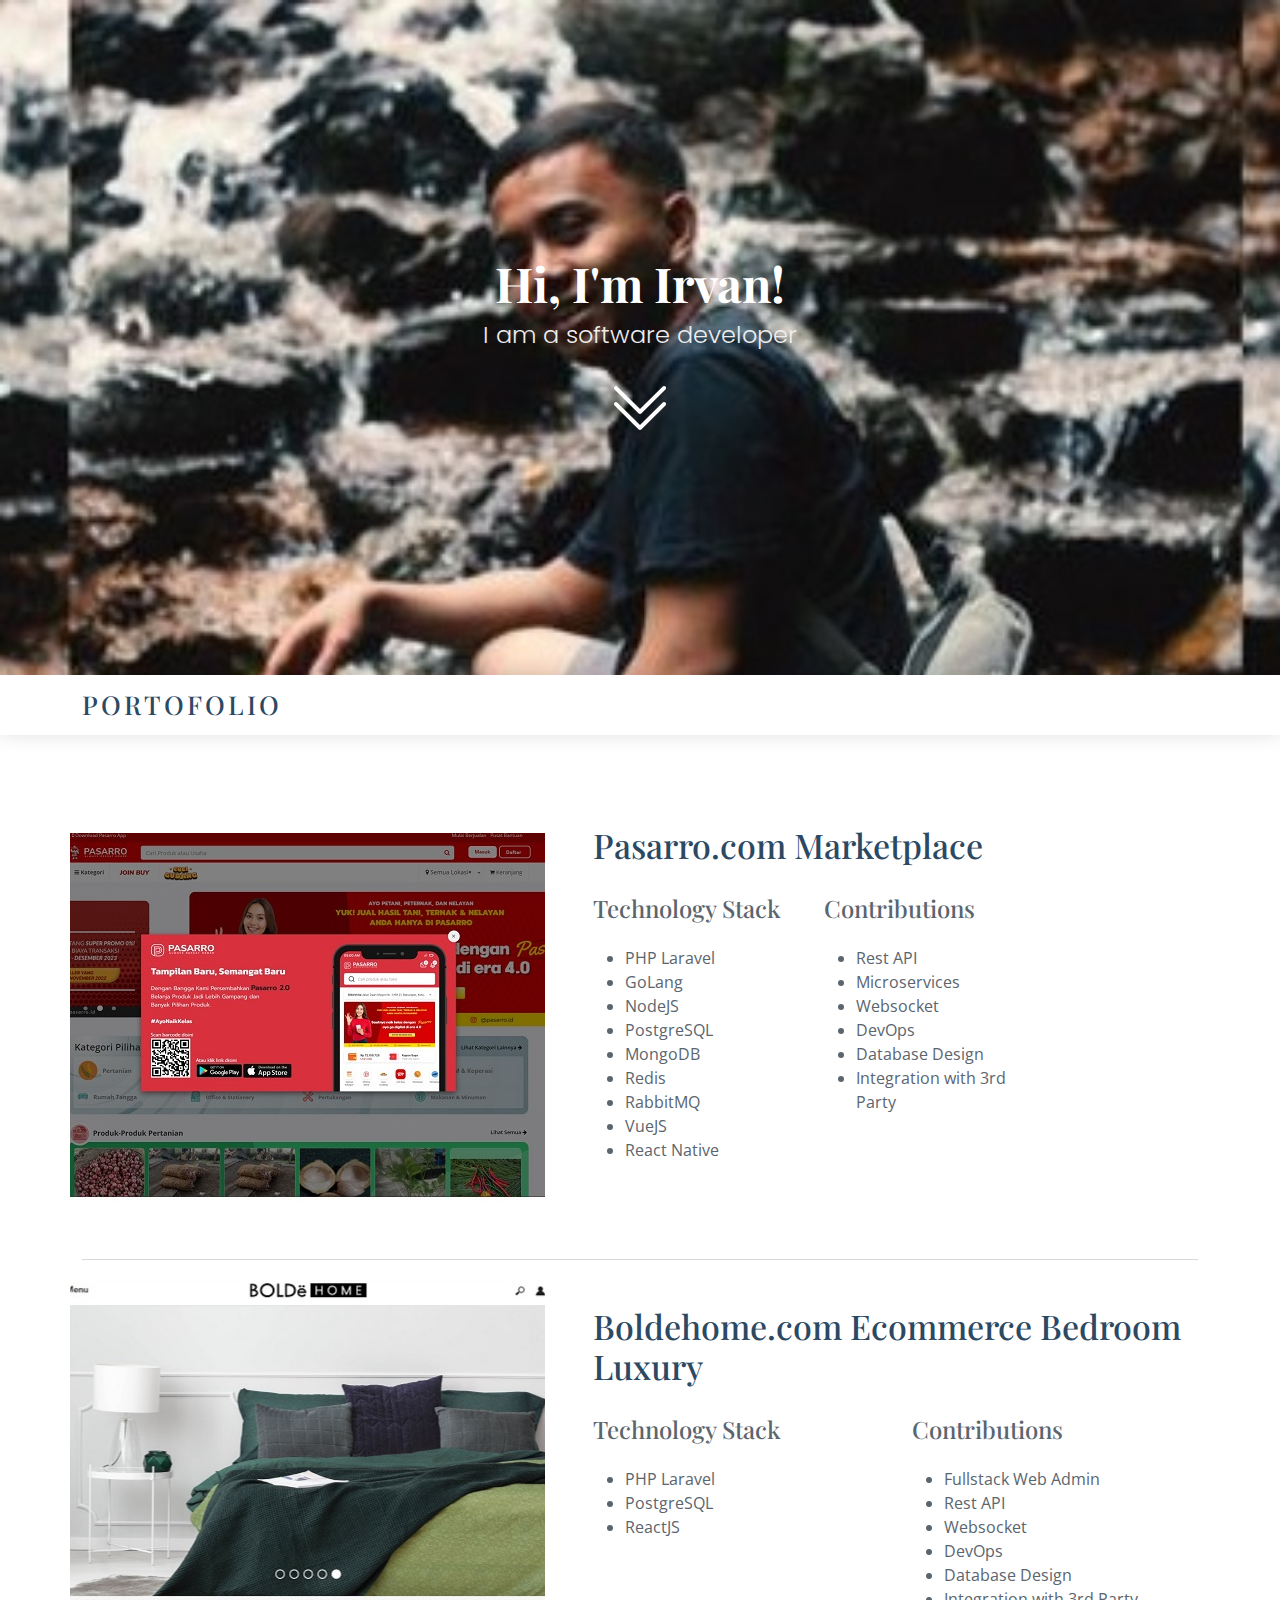
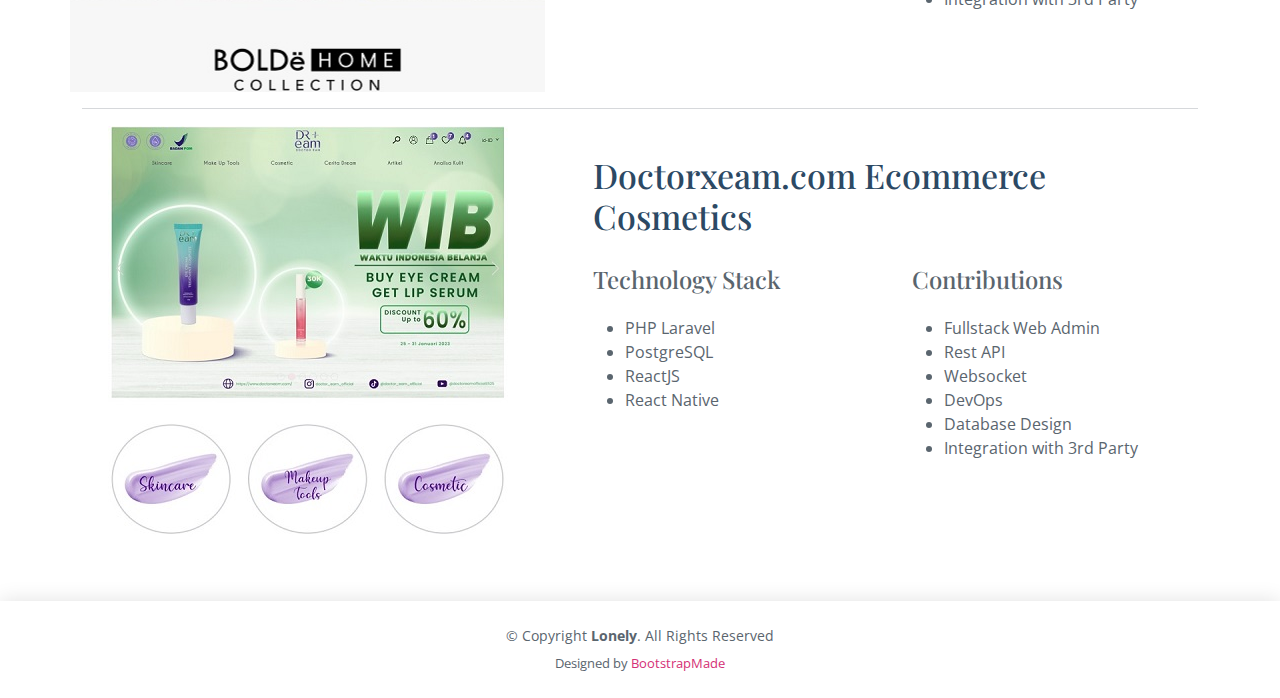
<file: index.html>
<!DOCTYPE html>
<html lang="en">

<head>
  <meta charset="utf-8">
  <meta content="width=device-width, initial-scale=1.0" name="viewport">

  <title>Irvan Irawan - Software Developer</title>
  <meta content="Irvan Irawan" name="description">
  <meta content="IrvanIrawan" name="keywords">

  <!-- Favicons -->
  <link href="assets/img/favicon.png" rel="icon">
  <link href="assets/img/apple-touch-icon.png" rel="apple-touch-icon">

  <!-- Google Fonts -->
  <link href="https://fonts.googleapis.com/css?family=Open+Sans:300,300i,400,400i,600,600i,700,700i|Poppins:300,300i,400,400i,500,500i,600,600i,700,700i|Playfair+Display:400,400i,500,500i,600,600i,700,700i&subset=cyrillic" rel="stylesheet">

  <!-- Vendor CSS Files -->
  <link href="assets/vendor/bootstrap/css/bootstrap.min.css" rel="stylesheet">
  <link href="assets/vendor/bootstrap-icons/bootstrap-icons.css" rel="stylesheet">
  <link href="assets/vendor/boxicons/css/boxicons.min.css" rel="stylesheet">
  <link href="assets/vendor/glightbox/css/glightbox.min.css" rel="stylesheet">
  <link href="assets/vendor/swiper/swiper-bundle.min.css" rel="stylesheet">

  <!-- Template Main CSS File -->
  <link href="assets/css/style.css" rel="stylesheet">

  <!-- =======================================================
  * Template Name: Lonely - v4.10.0
  * Template URL: https://bootstrapmade.com/free-html-bootstrap-template-lonely/
  * Author: BootstrapMade.com
  * License: https://bootstrapmade.com/license/
  ======================================================== -->
</head>

<body>

  <!-- ======= Hero Section ======= -->
  <section id="hero" class="d-flex flex-column align-items-center justify-content-center">
    <h1>Hi, I'm Irvan!</h1>
    <h2>I am a software developer</h2>
    <a href="#about" class="btn-get-started scrollto"><i class="bi bi-chevron-double-down"></i></a>
  </section><!-- End Hero -->

  <!-- ======= Header ======= -->
  <header id="header" class="d-flex align-items-center">
    <div class="container d-flex align-items-center justify-content-between">

      <div class="logo">
        <h1><a href="index.html">Portofolio</a></h1>
        <!-- Uncomment below if you prefer to use an image logo -->
        <!-- <a href="index.html"><img src="assets/img/logo.png" alt="" class="img-fluid"></a>-->
      </div>

      <nav id="navbar" class="navbar">
        <ul>
          <!-- <li><a class="nav-link scrollto active" href="#hero">Home</a></li>
          <li><a class="nav-link scrollto" href="#about">About</a></li>
          <li><a class="nav-link scrollto" href="#resume">Resume</a></li>
          <li><a class="nav-link scrollto" href="#services">Services</a></li>
          <li><a class="nav-link scrollto" href="#portfolio">Portfolio</a></li>
          <li class="dropdown"><a href="#"><span>Drop Down</span> <i class="bi bi-chevron-down"></i></a>
            <ul>
              <li><a href="#">Drop Down 1</a></li>
              <li class="dropdown"><a href="#"><span>Deep Drop Down</span> <i class="bi bi-chevron-right"></i></a>
                <ul>
                  <li><a href="#">Deep Drop Down 1</a></li>
                  <li><a href="#">Deep Drop Down 2</a></li>
                  <li><a href="#">Deep Drop Down 3</a></li>
                  <li><a href="#">Deep Drop Down 4</a></li>
                  <li><a href="#">Deep Drop Down 5</a></li>
                </ul>
              </li>
              <li><a href="#">Drop Down 2</a></li>
              <li><a href="#">Drop Down 3</a></li>
              <li><a href="#">Drop Down 4</a></li>
            </ul>
          </li>
          <li><a class="nav-link scrollto" href="#contact">Contact</a></li> -->
        </ul>
        <i class="bi bi-list mobile-nav-toggle"></i>
      </nav><!-- .navbar -->

    </div>
  </header><!-- End Header -->

  <main id="main">

    <!-- ======= About Section ======= -->
    <section id="about" class="about">
      <div class="container">

        <div class="row no-gutters">
          <div class="image image1 col-xl-5 d-flex align-items-stretch justify-content-center justify-content-lg-start"></div>
          <div class="col-xl-7 ps-0 ps-lg-5 pe-lg-1 d-flex align-items-stretch">
            <div class="content d-flex flex-column justify-content-center">
              <h3>Pasarro.com Marketplace</h3>
              <p>
                
              </p>
              <div class="row">
                <div class="col-md-6 d-md-flex align-items-md-stretch">
                  <div class="count-box">
                    <h4>Technology Stack</h4>
                    <p>
                      <ul>
                        <li>PHP Laravel</li>
                        <li>GoLang</li>
                        <li>NodeJS</li>
                        <li>PostgreSQL</li>
                        <li>MongoDB</li>
                        <li>Redis</li>
                        <li>RabbitMQ</li>
                        <li>VueJS</li>
                        <li>React Native</li>
                      </ul>
                      </p>
                  </div>
                </div>

                <div class="col-md-6 d-md-flex align-items-md-stretch">
                  <div class="count-box">
                    <h4>Contributions</h4>
                    <p>
                      <ul>
                        <li>Rest API</li>
                        <li>Microservices</li>
                        <li>Websocket</li>
                        <li>DevOps</li>
                        <li>Database Design</li>
                        <li>Integration with 3rd Party</li>
                      </ul>
                      </p>
                </div>
              </div>
            </div><!-- End .content-->
          </div>
        </div>

      </div>
      <hr>
            <div class="row no-gutters">
              <div class="image image2 col-xl-5 d-flex align-items-stretch justify-content-center justify-content-lg-start"></div>
              <div class="col-xl-7 ps-0 ps-lg-5 pe-lg-1 d-flex align-items-stretch">
                <div class="content d-flex flex-column justify-content-center">
                  <h3>Boldehome.com Ecommerce Bedroom Luxury</h3>
                  <p>
                    
                  </p>
                  <div class="row">
                    <div class="col-md-6 d-md-flex align-items-md-stretch">
                      <div class="count-box">
                        <h4>Technology Stack</h4>
                        <p>
                          <ul>
                            <li>PHP Laravel</li>
                            <li>PostgreSQL</li>
                            <li>ReactJS</li>
                          </ul>
                          </p>
                      </div>
                    </div>
      
                    <div class="col-md-6 d-md-flex align-items-md-stretch">
                      <div class="count-box">
                        <h4>Contributions</h4>
                        <p>
                          <ul>
                            <li>Fullstack Web Admin</li>
                            <li>Rest API</li>
                            <li>Websocket</li>
                            <li>DevOps</li>
                            <li>Database Design</li>
                            <li>Integration with 3rd Party</li>
                          </ul>
                          </p>
                    </div>
                  </div>
                </div><!-- End .content-->
              </div>
            </div>
      
          </div>
<hr>
          <div class="row no-gutters">
            <div class="image image3 col-xl-5 d-flex align-items-stretch justify-content-center justify-content-lg-start"></div>
            <div class="col-xl-7 ps-0 ps-lg-5 pe-lg-1 d-flex align-items-stretch">
              <div class="content d-flex flex-column justify-content-center">
                <h3>Doctorxeam.com Ecommerce Cosmetics</h3>
                <p>
                  
                </p>
                <div class="row">
                  <div class="col-md-6 d-md-flex align-items-md-stretch">
                    <div class="count-box">
                      <h4>Technology Stack</h4>
                      <p>
                        <ul>
                          <li>PHP Laravel</li>
                          <li>PostgreSQL</li>
                          <li>ReactJS</li>
                          <li>React Native</li>
                        </ul>
                        </p>
                    </div>
                  </div>
    
                  <div class="col-md-6 d-md-flex align-items-md-stretch">
                    <div class="count-box">
                      <h4>Contributions</h4>
                      <p>
                        <ul>
                          <li>Fullstack Web Admin</li>
                          <li>Rest API</li>
                          <li>Websocket</li>
                          <li>DevOps</li>
                          <li>Database Design</li>
                          <li>Integration with 3rd Party</li>
                        </ul>
                        </p>
                  </div>
                </div>
              </div><!-- End .content-->
            </div>
          </div>
    
        </div>
    </section><!-- End About Section -->

  </main><!-- End #main -->

  <!-- ======= Footer ======= -->
  <footer id="footer">
    <div class="container">
      <div class="copyright">
        &copy; Copyright <strong><span>Lonely</span></strong>. All Rights Reserved
      </div>
      <div class="credits">
        <!-- All the links in the footer should remain intact. -->
        <!-- You can delete the links only if you purchased the pro version. -->
        <!-- Licensing information: https://bootstrapmade.com/license/ -->
        <!-- Purchase the pro version with working PHP/AJAX contact form: https://bootstrapmade.com/free-html-bootstrap-template-lonely/ -->
        Designed by <a href="https://bootstrapmade.com/">BootstrapMade</a>
      </div>
    </div>
  </footer><!-- End  Footer -->

  <a href="#" class="back-to-top d-flex align-items-center justify-content-center"><i class="bi bi-arrow-up-short"></i></a>

  <!-- Vendor JS Files -->
  <script src="assets/vendor/purecounter/purecounter_vanilla.js"></script>
  <script src="assets/vendor/bootstrap/js/bootstrap.bundle.min.js"></script>
  <script src="assets/vendor/glightbox/js/glightbox.min.js"></script>
  <script src="assets/vendor/isotope-layout/isotope.pkgd.min.js"></script>
  <script src="assets/vendor/swiper/swiper-bundle.min.js"></script>
  <script src="assets/vendor/waypoints/noframework.waypoints.js"></script>
  <script src="assets/vendor/php-email-form/validate.js"></script>

  <!-- Template Main JS File -->
  <script src="assets/js/main.js"></script>

</body>

</html>
</file>
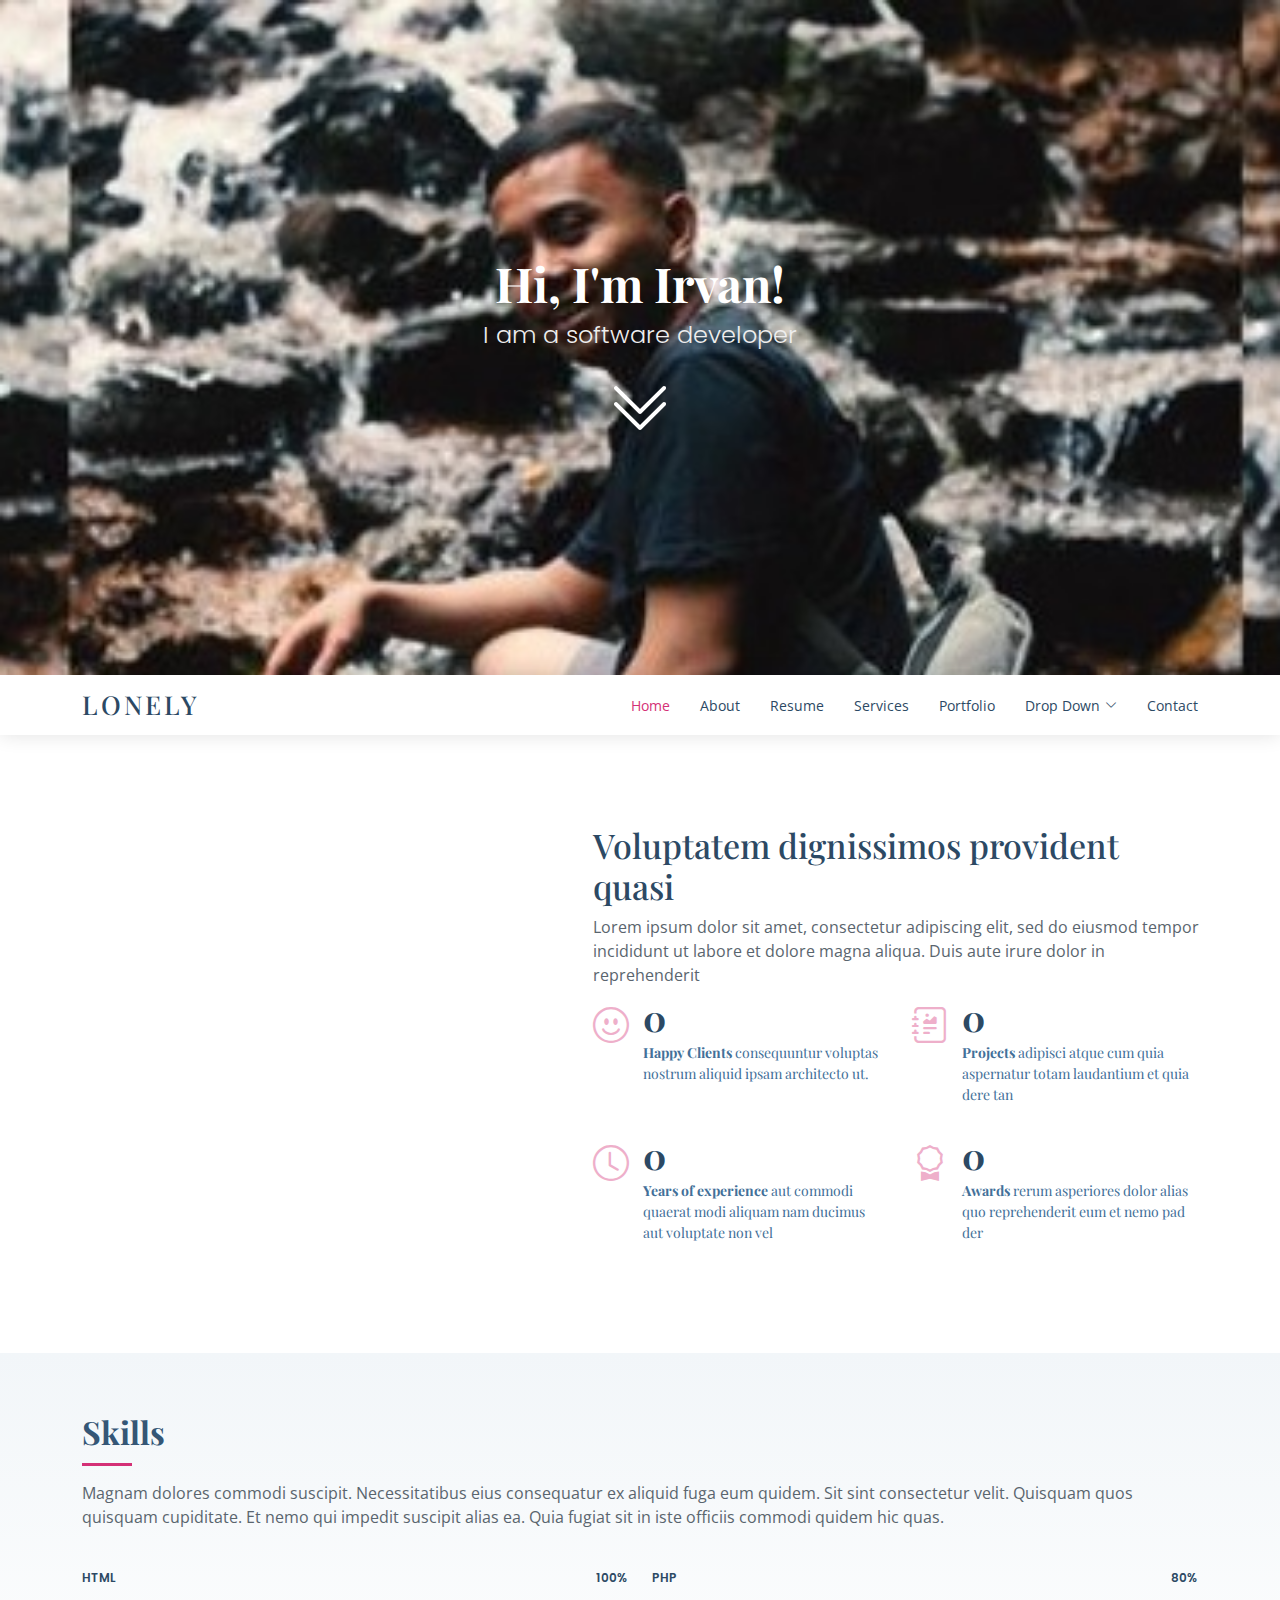
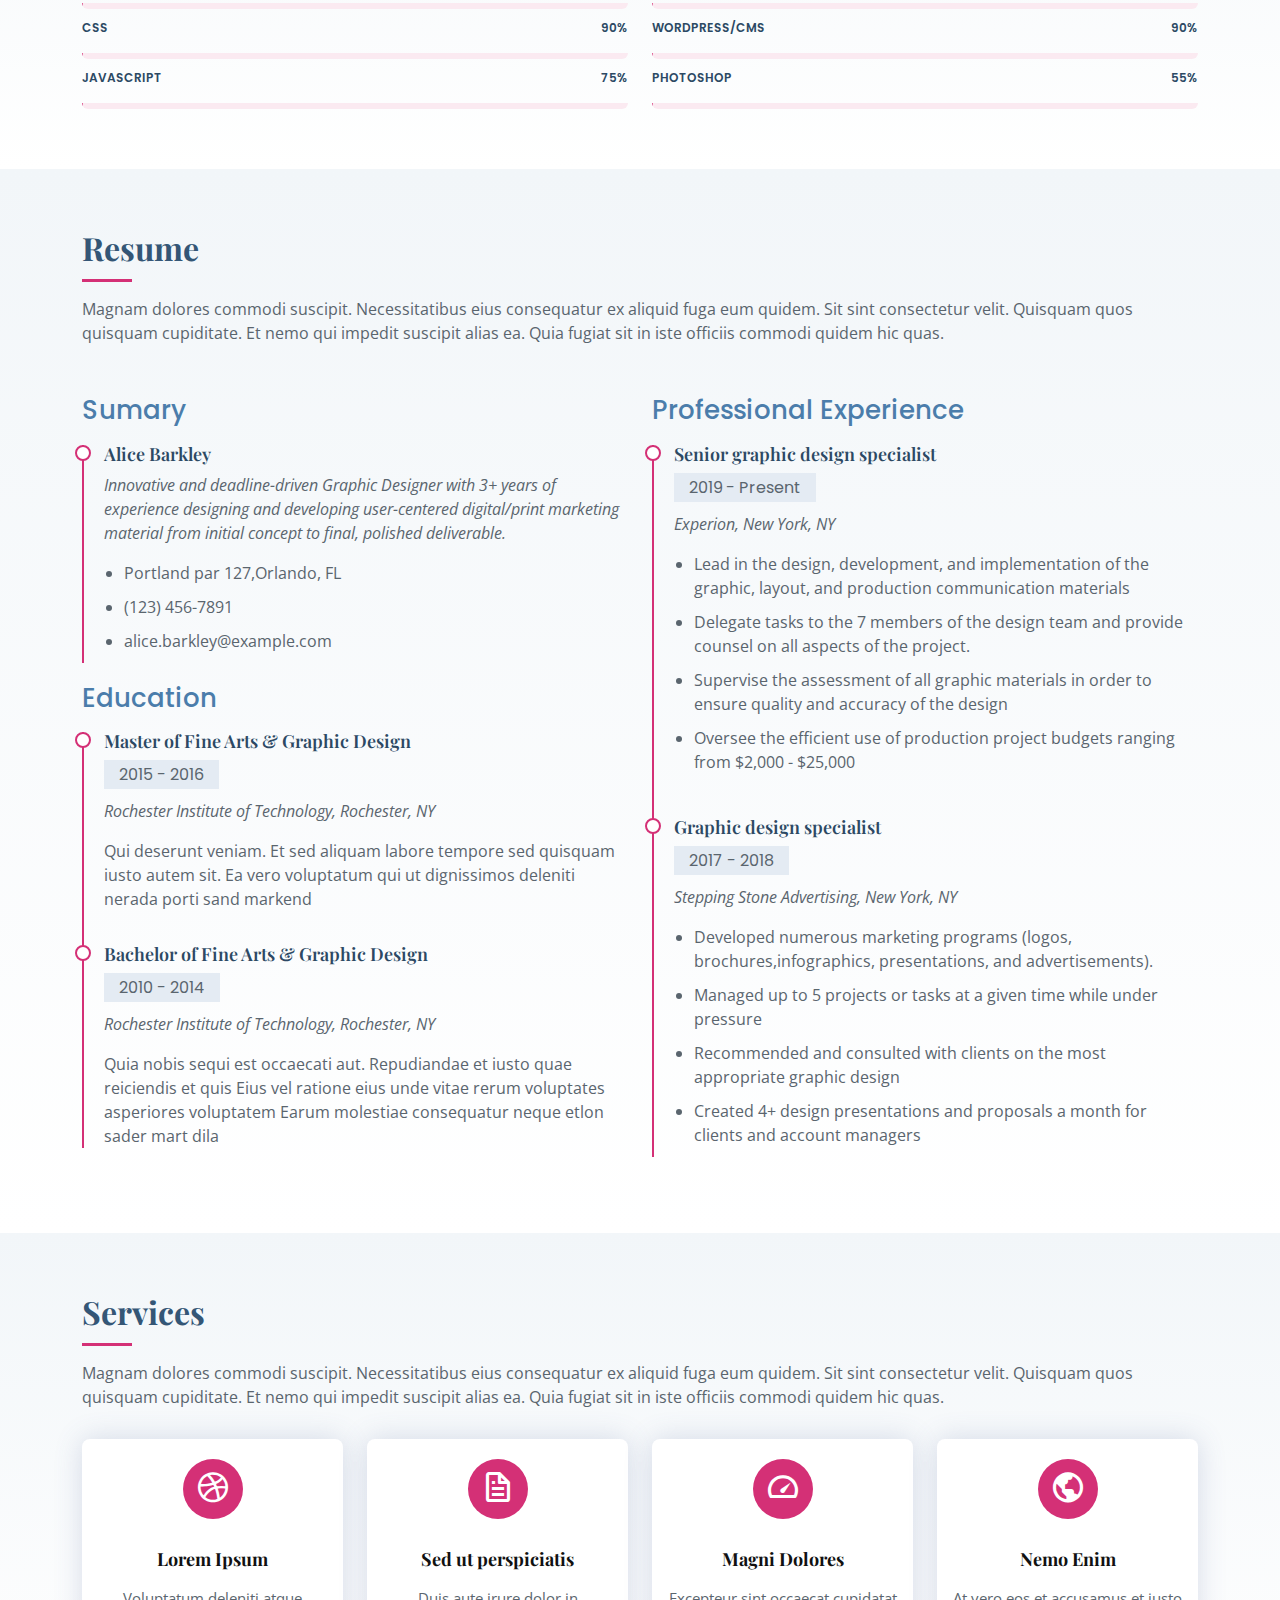
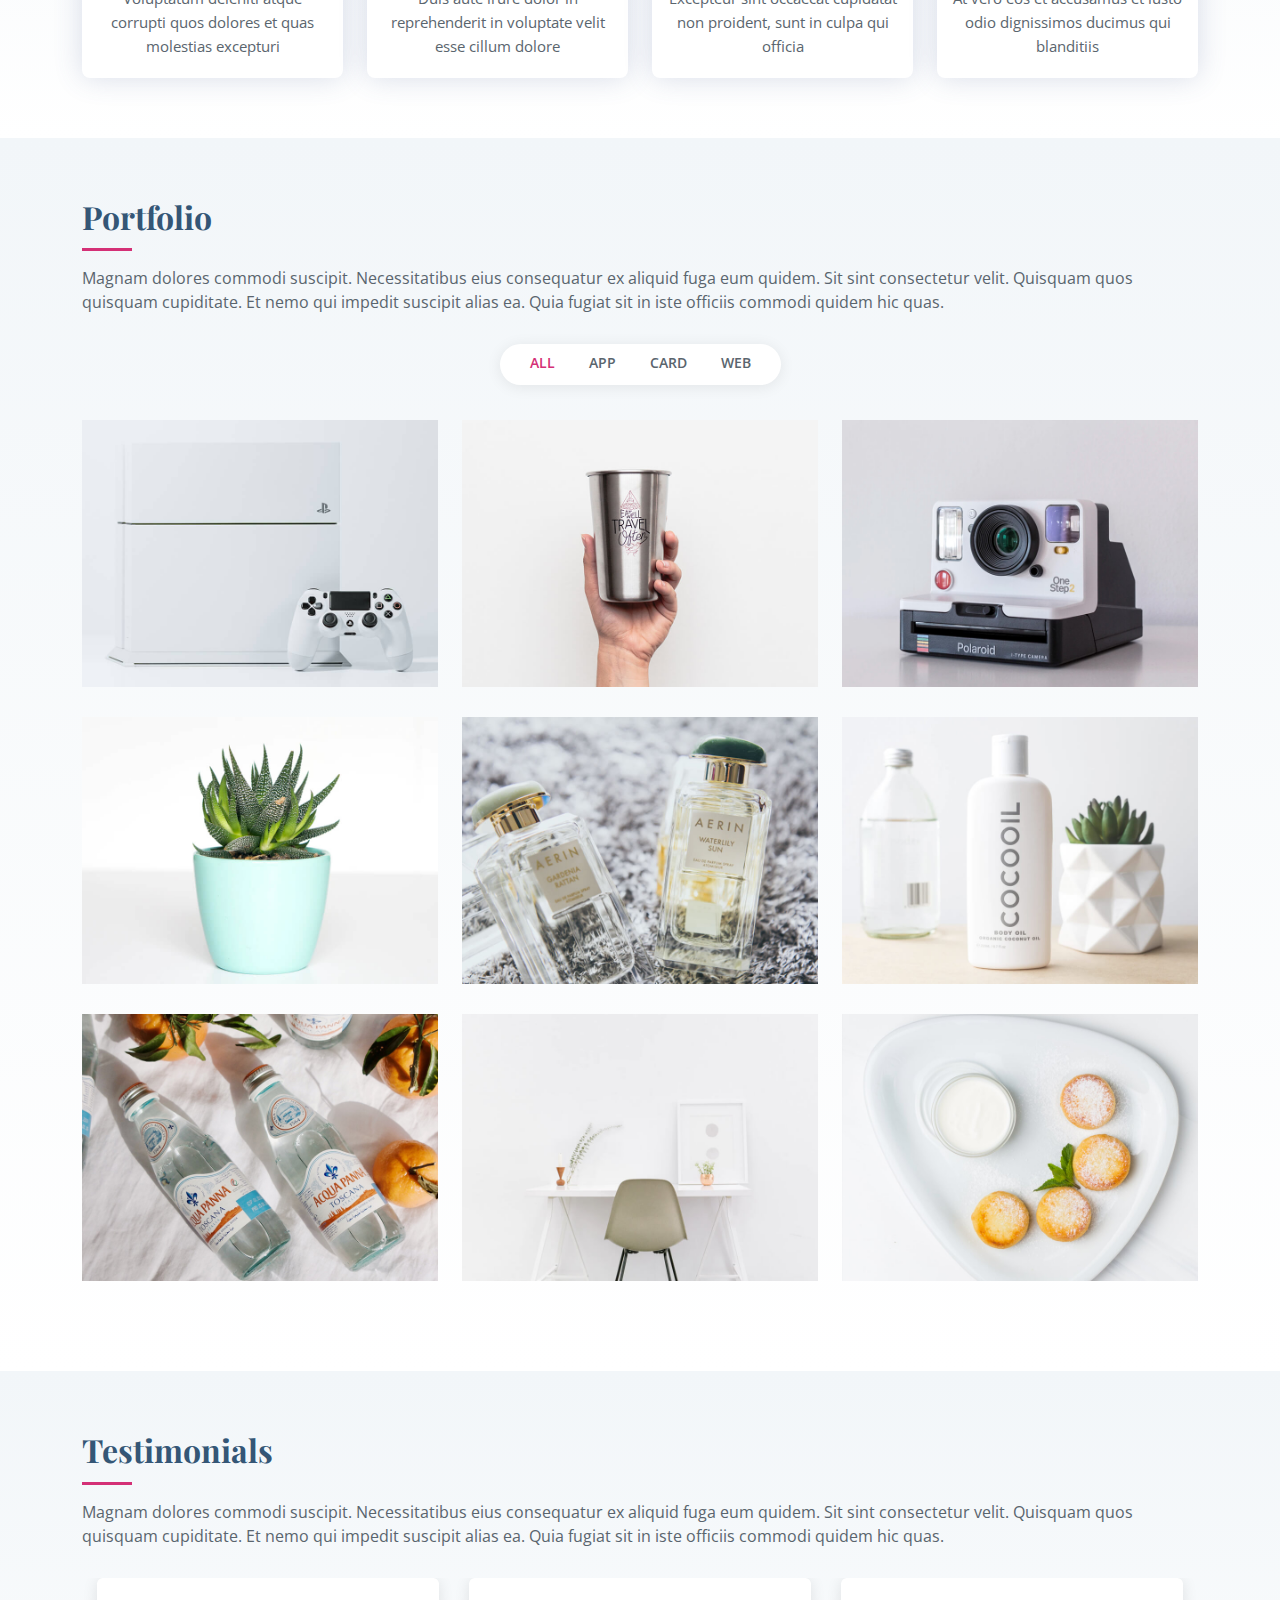
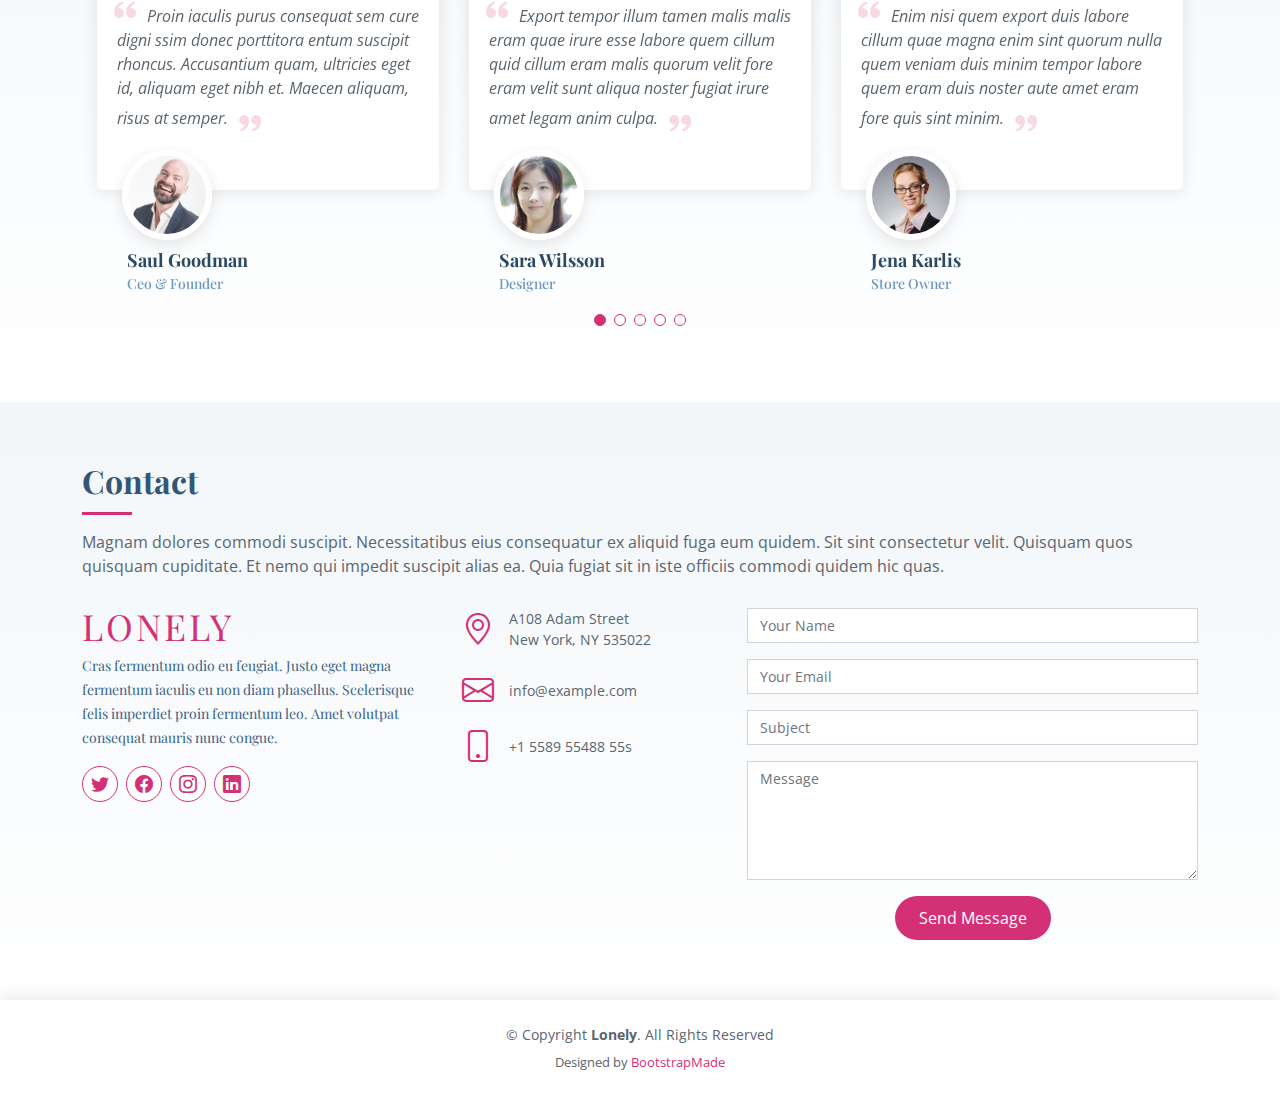
<file: index-copy.html>
<!DOCTYPE html>
<html lang="en">

<head>
  <meta charset="utf-8">
  <meta content="width=device-width, initial-scale=1.0" name="viewport">

  <title>Lonely Bootstrap Template - Index</title>
  <meta content="" name="description">
  <meta content="" name="keywords">

  <!-- Favicons -->
  <link href="assets/img/favicon.png" rel="icon">
  <link href="assets/img/apple-touch-icon.png" rel="apple-touch-icon">

  <!-- Google Fonts -->
  <link href="https://fonts.googleapis.com/css?family=Open+Sans:300,300i,400,400i,600,600i,700,700i|Poppins:300,300i,400,400i,500,500i,600,600i,700,700i|Playfair+Display:400,400i,500,500i,600,600i,700,700i&subset=cyrillic" rel="stylesheet">

  <!-- Vendor CSS Files -->
  <link href="assets/vendor/bootstrap/css/bootstrap.min.css" rel="stylesheet">
  <link href="assets/vendor/bootstrap-icons/bootstrap-icons.css" rel="stylesheet">
  <link href="assets/vendor/boxicons/css/boxicons.min.css" rel="stylesheet">
  <link href="assets/vendor/glightbox/css/glightbox.min.css" rel="stylesheet">
  <link href="assets/vendor/swiper/swiper-bundle.min.css" rel="stylesheet">

  <!-- Template Main CSS File -->
  <link href="assets/css/style.css" rel="stylesheet">

  <!-- =======================================================
  * Template Name: Lonely - v4.10.0
  * Template URL: https://bootstrapmade.com/free-html-bootstrap-template-lonely/
  * Author: BootstrapMade.com
  * License: https://bootstrapmade.com/license/
  ======================================================== -->
</head>

<body>

  <!-- ======= Hero Section ======= -->
  <section id="hero" class="d-flex flex-column align-items-center justify-content-center">
    <h1>Hi, I'm Irvan!</h1>
    <h2>I am a software developer</h2>
    <a href="#about" class="btn-get-started scrollto"><i class="bi bi-chevron-double-down"></i></a>
  </section><!-- End Hero -->

  <!-- ======= Header ======= -->
  <header id="header" class="d-flex align-items-center">
    <div class="container d-flex align-items-center justify-content-between">

      <div class="logo">
        <h1><a href="index.html">Lonely</a></h1>
        <!-- Uncomment below if you prefer to use an image logo -->
        <!-- <a href="index.html"><img src="assets/img/logo.png" alt="" class="img-fluid"></a>-->
      </div>

      <nav id="navbar" class="navbar">
        <ul>
          <li><a class="nav-link scrollto active" href="#hero">Home</a></li>
          <li><a class="nav-link scrollto" href="#about">About</a></li>
          <li><a class="nav-link scrollto" href="#resume">Resume</a></li>
          <li><a class="nav-link scrollto" href="#services">Services</a></li>
          <li><a class="nav-link scrollto" href="#portfolio">Portfolio</a></li>
          <li class="dropdown"><a href="#"><span>Drop Down</span> <i class="bi bi-chevron-down"></i></a>
            <ul>
              <li><a href="#">Drop Down 1</a></li>
              <li class="dropdown"><a href="#"><span>Deep Drop Down</span> <i class="bi bi-chevron-right"></i></a>
                <ul>
                  <li><a href="#">Deep Drop Down 1</a></li>
                  <li><a href="#">Deep Drop Down 2</a></li>
                  <li><a href="#">Deep Drop Down 3</a></li>
                  <li><a href="#">Deep Drop Down 4</a></li>
                  <li><a href="#">Deep Drop Down 5</a></li>
                </ul>
              </li>
              <li><a href="#">Drop Down 2</a></li>
              <li><a href="#">Drop Down 3</a></li>
              <li><a href="#">Drop Down 4</a></li>
            </ul>
          </li>
          <li><a class="nav-link scrollto" href="#contact">Contact</a></li>
        </ul>
        <i class="bi bi-list mobile-nav-toggle"></i>
      </nav><!-- .navbar -->

    </div>
  </header><!-- End Header -->

  <main id="main">

    <!-- ======= About Section ======= -->
    <section id="about" class="about">
      <div class="container">

        <div class="row no-gutters">
          <div class="image col-xl-5 d-flex align-items-stretch justify-content-center justify-content-lg-start"></div>
          <div class="col-xl-7 ps-0 ps-lg-5 pe-lg-1 d-flex align-items-stretch">
            <div class="content d-flex flex-column justify-content-center">
              <h3>Voluptatem dignissimos provident quasi</h3>
              <p>
                Lorem ipsum dolor sit amet, consectetur adipiscing elit, sed do eiusmod tempor incididunt ut labore et dolore magna aliqua. Duis aute irure dolor in reprehenderit
              </p>
              <div class="row">
                <div class="col-md-6 d-md-flex align-items-md-stretch">
                  <div class="count-box">
                    <i class="bi bi-emoji-smile"></i>
                    <span data-purecounter-start="0" data-purecounter-end="65" data-purecounter-duration="1" class="purecounter"></span>
                    <p><strong>Happy Clients</strong> consequuntur voluptas nostrum aliquid ipsam architecto ut.</p>
                  </div>
                </div>

                <div class="col-md-6 d-md-flex align-items-md-stretch">
                  <div class="count-box">
                    <i class="bi bi-journal-richtext"></i>
                    <span data-purecounter-start="0" data-purecounter-end="85" data-purecounter-duration="1" class="purecounter"></span>
                    <p><strong>Projects</strong> adipisci atque cum quia aspernatur totam laudantium et quia dere tan</p>
                  </div>
                </div>

                <div class="col-md-6 d-md-flex align-items-md-stretch">
                  <div class="count-box">
                    <i class="bi bi-clock"></i>
                    <span data-purecounter-start="0" data-purecounter-end="12" data-purecounter-duration="1" class="purecounter"></span>
                    <p><strong>Years of experience</strong> aut commodi quaerat modi aliquam nam ducimus aut voluptate non vel</p>
                  </div>
                </div>

                <div class="col-md-6 d-md-flex align-items-md-stretch">
                  <div class="count-box">
                    <i class="bi bi-award"></i>
                    <span data-purecounter-start="0" data-purecounter-end="15" data-purecounter-duration="1" class="purecounter"></span>
                    <p><strong>Awards</strong> rerum asperiores dolor alias quo reprehenderit eum et nemo pad der</p>
                  </div>
                </div>
              </div>
            </div><!-- End .content-->
          </div>
        </div>

      </div>
    </section><!-- End About Section -->

    <!-- ======= Skills Section ======= -->
    <section id="skills" class="skills section-bg">
      <div class="container">

        <div class="section-title">
          <h2>Skills</h2>
          <p>Magnam dolores commodi suscipit. Necessitatibus eius consequatur ex aliquid fuga eum quidem. Sit sint consectetur velit. Quisquam quos quisquam cupiditate. Et nemo qui impedit suscipit alias ea. Quia fugiat sit in iste officiis commodi quidem hic quas.</p>
        </div>

        <div class="row skills-content">

          <div class="col-lg-6">

            <div class="progress">
              <span class="skill">HTML <i class="val">100%</i></span>
              <div class="progress-bar-wrap">
                <div class="progress-bar" role="progressbar" aria-valuenow="100" aria-valuemin="0" aria-valuemax="100"></div>
              </div>
            </div>

            <div class="progress">
              <span class="skill">CSS <i class="val">90%</i></span>
              <div class="progress-bar-wrap">
                <div class="progress-bar" role="progressbar" aria-valuenow="90" aria-valuemin="0" aria-valuemax="100"></div>
              </div>
            </div>

            <div class="progress">
              <span class="skill">JavaScript <i class="val">75%</i></span>
              <div class="progress-bar-wrap">
                <div class="progress-bar" role="progressbar" aria-valuenow="75" aria-valuemin="0" aria-valuemax="100"></div>
              </div>
            </div>

          </div>

          <div class="col-lg-6">

            <div class="progress">
              <span class="skill">PHP <i class="val">80%</i></span>
              <div class="progress-bar-wrap">
                <div class="progress-bar" role="progressbar" aria-valuenow="80" aria-valuemin="0" aria-valuemax="100"></div>
              </div>
            </div>

            <div class="progress">
              <span class="skill">WordPress/CMS <i class="val">90%</i></span>
              <div class="progress-bar-wrap">
                <div class="progress-bar" role="progressbar" aria-valuenow="90" aria-valuemin="0" aria-valuemax="100"></div>
              </div>
            </div>

            <div class="progress">
              <span class="skill">Photoshop <i class="val">55%</i></span>
              <div class="progress-bar-wrap">
                <div class="progress-bar" role="progressbar" aria-valuenow="55" aria-valuemin="0" aria-valuemax="100"></div>
              </div>
            </div>

          </div>

        </div>

      </div>
    </section><!-- End Skills Section -->

    <!-- ======= Resume Section ======= -->
    <section id="resume" class="resume section-bg">
      <div class="container">

        <div class="section-title">
          <h2>Resume</h2>
          <p>Magnam dolores commodi suscipit. Necessitatibus eius consequatur ex aliquid fuga eum quidem. Sit sint consectetur velit. Quisquam quos quisquam cupiditate. Et nemo qui impedit suscipit alias ea. Quia fugiat sit in iste officiis commodi quidem hic quas.</p>
        </div>

        <div class="row">
          <div class="col-lg-6">
            <h3 class="resume-title">Sumary</h3>
            <div class="resume-item pb-0">
              <h4>Alice Barkley</h4>
              <p><em>Innovative and deadline-driven Graphic Designer with 3+ years of experience designing and developing user-centered digital/print marketing material from initial concept to final, polished deliverable.</em></p>
              <p>
              <ul>
                <li>Portland par 127,Orlando, FL</li>
                <li>(123) 456-7891</li>
                <li>alice.barkley@example.com</li>
              </ul>
              </p>
            </div>

            <h3 class="resume-title">Education</h3>
            <div class="resume-item">
              <h4>Master of Fine Arts &amp; Graphic Design</h4>
              <h5>2015 - 2016</h5>
              <p><em>Rochester Institute of Technology, Rochester, NY</em></p>
              <p>Qui deserunt veniam. Et sed aliquam labore tempore sed quisquam iusto autem sit. Ea vero voluptatum qui ut dignissimos deleniti nerada porti sand markend</p>
            </div>
            <div class="resume-item">
              <h4>Bachelor of Fine Arts &amp; Graphic Design</h4>
              <h5>2010 - 2014</h5>
              <p><em>Rochester Institute of Technology, Rochester, NY</em></p>
              <p>Quia nobis sequi est occaecati aut. Repudiandae et iusto quae reiciendis et quis Eius vel ratione eius unde vitae rerum voluptates asperiores voluptatem Earum molestiae consequatur neque etlon sader mart dila</p>
            </div>
          </div>
          <div class="col-lg-6">
            <h3 class="resume-title">Professional Experience</h3>
            <div class="resume-item">
              <h4>Senior graphic design specialist</h4>
              <h5>2019 - Present</h5>
              <p><em>Experion, New York, NY </em></p>
              <p>
              <ul>
                <li>Lead in the design, development, and implementation of the graphic, layout, and production communication materials</li>
                <li>Delegate tasks to the 7 members of the design team and provide counsel on all aspects of the project. </li>
                <li>Supervise the assessment of all graphic materials in order to ensure quality and accuracy of the design</li>
                <li>Oversee the efficient use of production project budgets ranging from $2,000 - $25,000</li>
              </ul>
              </p>
            </div>
            <div class="resume-item">
              <h4>Graphic design specialist</h4>
              <h5>2017 - 2018</h5>
              <p><em>Stepping Stone Advertising, New York, NY</em></p>
              <p>
              <ul>
                <li>Developed numerous marketing programs (logos, brochures,infographics, presentations, and advertisements).</li>
                <li>Managed up to 5 projects or tasks at a given time while under pressure</li>
                <li>Recommended and consulted with clients on the most appropriate graphic design</li>
                <li>Created 4+ design presentations and proposals a month for clients and account managers</li>
              </ul>
              </p>
            </div>
          </div>
        </div>

      </div>
    </section><!-- End Resume Section -->

    <!-- ======= Services Section ======= -->
    <section id="services" class="services section-bg">
      <div class="container">

        <div class="section-title">
          <h2>Services</h2>
          <p>Magnam dolores commodi suscipit. Necessitatibus eius consequatur ex aliquid fuga eum quidem. Sit sint consectetur velit. Quisquam quos quisquam cupiditate. Et nemo qui impedit suscipit alias ea. Quia fugiat sit in iste officiis commodi quidem hic quas.</p>
        </div>

        <div class="row">
          <div class="col-md-6 col-lg-3 d-flex align-items-stretch mb-5 mb-lg-0">
            <div class="icon-box">
              <div class="icon"><i class="bx bxl-dribbble"></i></div>
              <h4 class="title"><a href="">Lorem Ipsum</a></h4>
              <p class="description">Voluptatum deleniti atque corrupti quos dolores et quas molestias excepturi</p>
            </div>
          </div>

          <div class="col-md-6 col-lg-3 d-flex align-items-stretch mb-5 mb-lg-0">
            <div class="icon-box">
              <div class="icon"><i class="bx bx-file"></i></div>
              <h4 class="title"><a href="">Sed ut perspiciatis</a></h4>
              <p class="description">Duis aute irure dolor in reprehenderit in voluptate velit esse cillum dolore</p>
            </div>
          </div>

          <div class="col-md-6 col-lg-3 d-flex align-items-stretch mb-5 mb-lg-0">
            <div class="icon-box">
              <div class="icon"><i class="bx bx-tachometer"></i></div>
              <h4 class="title"><a href="">Magni Dolores</a></h4>
              <p class="description">Excepteur sint occaecat cupidatat non proident, sunt in culpa qui officia</p>
            </div>
          </div>

          <div class="col-md-6 col-lg-3 d-flex align-items-stretch mb-5 mb-lg-0">
            <div class="icon-box">
              <div class="icon"><i class="bx bx-world"></i></div>
              <h4 class="title"><a href="">Nemo Enim</a></h4>
              <p class="description">At vero eos et accusamus et iusto odio dignissimos ducimus qui blanditiis</p>
            </div>
          </div>

        </div>

      </div>
    </section><!-- End Services Section -->

    <!-- ======= Portfolio Section ======= -->
    <section id="portfolio" class="portfolio section-bg">
      <div class="container">

        <div class="section-title">
          <h2>Portfolio</h2>
          <p>Magnam dolores commodi suscipit. Necessitatibus eius consequatur ex aliquid fuga eum quidem. Sit sint consectetur velit. Quisquam quos quisquam cupiditate. Et nemo qui impedit suscipit alias ea. Quia fugiat sit in iste officiis commodi quidem hic quas.</p>
        </div>

        <div class="row">
          <div class="col-lg-12 d-flex justify-content-center">
            <ul id="portfolio-flters">
              <li data-filter="*" class="filter-active">All</li>
              <li data-filter=".filter-app">App</li>
              <li data-filter=".filter-card">Card</li>
              <li data-filter=".filter-web">Web</li>
            </ul>
          </div>
        </div>

        <div class="row portfolio-container">

          <div class="col-lg-4 col-md-6 portfolio-item filter-app">
            <div class="portfolio-wrap">
              <img src="assets/img/portfolio/portfolio-1.jpg" class="img-fluid" alt="">
              <div class="portfolio-info">
                <h4>App 1</h4>
                <p>App</p>
              </div>
              <div class="portfolio-links">
                <a href="assets/img/portfolio/portfolio-1.jpg" data-gallery="portfolioGallery" class="portfolio-lightbox" title="App 1"><i class="bx bx-plus"></i></a>
                <a href="portfolio-details.html" title="More Details"><i class="bx bx-link"></i></a>
              </div>
            </div>
          </div>

          <div class="col-lg-4 col-md-6 portfolio-item filter-web">
            <div class="portfolio-wrap">
              <img src="assets/img/portfolio/portfolio-2.jpg" class="img-fluid" alt="">
              <div class="portfolio-info">
                <h4>Web 3</h4>
                <p>Web</p>
              </div>
              <div class="portfolio-links">
                <a href="assets/img/portfolio/portfolio-2.jpg" data-gallery="portfolioGallery" class="portfolio-lightbox" title="Web 3"><i class="bx bx-plus"></i></a>
                <a href="portfolio-details.html" title="More Details"><i class="bx bx-link"></i></a>
              </div>
            </div>
          </div>

          <div class="col-lg-4 col-md-6 portfolio-item filter-app">
            <div class="portfolio-wrap">
              <img src="assets/img/portfolio/portfolio-3.jpg" class="img-fluid" alt="">
              <div class="portfolio-info">
                <h4>App 2</h4>
                <p>App</p>
              </div>
              <div class="portfolio-links">
                <a href="assets/img/portfolio/portfolio-3.jpg" data-gallery="portfolioGallery" class="portfolio-lightbox" title="App 2"><i class="bx bx-plus"></i></a>
                <a href="portfolio-details.html" title="More Details"><i class="bx bx-link"></i></a>
              </div>
            </div>
          </div>

          <div class="col-lg-4 col-md-6 portfolio-item filter-card">
            <div class="portfolio-wrap">
              <img src="assets/img/portfolio/portfolio-4.jpg" class="img-fluid" alt="">
              <div class="portfolio-info">
                <h4>Card 2</h4>
                <p>Card</p>
              </div>
              <div class="portfolio-links">
                <a href="assets/img/portfolio/portfolio-4.jpg" data-gallery="portfolioGallery" class="portfolio-lightbox" title="Card 2"><i class="bx bx-plus"></i></a>
                <a href="portfolio-details.html" title="More Details"><i class="bx bx-link"></i></a>
              </div>
            </div>
          </div>

          <div class="col-lg-4 col-md-6 portfolio-item filter-web">
            <div class="portfolio-wrap">
              <img src="assets/img/portfolio/portfolio-5.jpg" class="img-fluid" alt="">
              <div class="portfolio-info">
                <h4>Web 2</h4>
                <p>Web</p>
              </div>
              <div class="portfolio-links">
                <a href="assets/img/portfolio/portfolio-5.jpg" data-gallery="portfolioGallery" class="portfolio-lightbox" title="Web 2"><i class="bx bx-plus"></i></a>
                <a href="portfolio-details.html" title="More Details"><i class="bx bx-link"></i></a>
              </div>
            </div>
          </div>

          <div class="col-lg-4 col-md-6 portfolio-item filter-app">
            <div class="portfolio-wrap">
              <img src="assets/img/portfolio/portfolio-6.jpg" class="img-fluid" alt="">
              <div class="portfolio-info">
                <h4>App 3</h4>
                <p>App</p>
              </div>
              <div class="portfolio-links">
                <a href="assets/img/portfolio/portfolio-6.jpg" data-gallery="portfolioGallery" class="portfolio-lightbox" title="App 3"><i class="bx bx-plus"></i></a>
                <a href="portfolio-details.html" title="More Details"><i class="bx bx-link"></i></a>
              </div>
            </div>
          </div>

          <div class="col-lg-4 col-md-6 portfolio-item filter-card">
            <div class="portfolio-wrap">
              <img src="assets/img/portfolio/portfolio-7.jpg" class="img-fluid" alt="">
              <div class="portfolio-info">
                <h4>Card 1</h4>
                <p>Card</p>
              </div>
              <div class="portfolio-links">
                <a href="assets/img/portfolio/portfolio-7.jpg" data-gallery="portfolioGallery" class="portfolio-lightbox" title="Card 1"><i class="bx bx-plus"></i></a>
                <a href="portfolio-details.html" title="More Details"><i class="bx bx-link"></i></a>
              </div>
            </div>
          </div>

          <div class="col-lg-4 col-md-6 portfolio-item filter-card">
            <div class="portfolio-wrap">
              <img src="assets/img/portfolio/portfolio-8.jpg" class="img-fluid" alt="">
              <div class="portfolio-info">
                <h4>Card 3</h4>
                <p>Card</p>
              </div>
              <div class="portfolio-links">
                <a href="assets/img/portfolio/portfolio-8.jpg" data-gallery="portfolioGallery" class="portfolio-lightbox" title="Card 3"><i class="bx bx-plus"></i></a>
                <a href="portfolio-details.html" title="More Details"><i class="bx bx-link"></i></a>
              </div>
            </div>
          </div>

          <div class="col-lg-4 col-md-6 portfolio-item filter-web">
            <div class="portfolio-wrap">
              <img src="assets/img/portfolio/portfolio-9.jpg" class="img-fluid" alt="">
              <div class="portfolio-info">
                <h4>Web 3</h4>
                <p>Web</p>
              </div>
              <div class="portfolio-links">
                <a href="assets/img/portfolio/portfolio-9.jpg" data-gallery="portfolioGallery" class="portfolio-lightbox" title="Web 3"><i class="bx bx-plus"></i></a>
                <a href="portfolio-details.html" title="More Details"><i class="bx bx-link"></i></a>
              </div>
            </div>
          </div>

        </div>

      </div>
    </section><!-- End Portfolio Section -->

    <!-- ======= Testimonials Section ======= -->
    <section id="testimonials" class="testimonials section-bg">
      <div class="container">

        <div class="section-title">
          <h2>Testimonials</h2>
          <p>Magnam dolores commodi suscipit. Necessitatibus eius consequatur ex aliquid fuga eum quidem. Sit sint consectetur velit. Quisquam quos quisquam cupiditate. Et nemo qui impedit suscipit alias ea. Quia fugiat sit in iste officiis commodi quidem hic quas.</p>
        </div>

        <div class="testimonials-slider swiper" data-aos="fade-up" data-aos-delay="100">
          <div class="swiper-wrapper">

            <div class="swiper-slide">
              <div class="testimonial-item">
                <p>
                  <i class="bx bxs-quote-alt-left quote-icon-left"></i>
                  Proin iaculis purus consequat sem cure digni ssim donec porttitora entum suscipit rhoncus. Accusantium quam, ultricies eget id, aliquam eget nibh et. Maecen aliquam, risus at semper.
                  <i class="bx bxs-quote-alt-right quote-icon-right"></i>
                </p>
                <img src="assets/img/testimonials/testimonials-1.jpg" class="testimonial-img" alt="">
                <h3>Saul Goodman</h3>
                <h4>Ceo &amp; Founder</h4>
              </div>
            </div><!-- End testimonial item -->

            <div class="swiper-slide">
              <div class="testimonial-item">
                <p>
                  <i class="bx bxs-quote-alt-left quote-icon-left"></i>
                  Export tempor illum tamen malis malis eram quae irure esse labore quem cillum quid cillum eram malis quorum velit fore eram velit sunt aliqua noster fugiat irure amet legam anim culpa.
                  <i class="bx bxs-quote-alt-right quote-icon-right"></i>
                </p>
                <img src="assets/img/testimonials/testimonials-2.jpg" class="testimonial-img" alt="">
                <h3>Sara Wilsson</h3>
                <h4>Designer</h4>
              </div>
            </div><!-- End testimonial item -->

            <div class="swiper-slide">
              <div class="testimonial-item">
                <p>
                  <i class="bx bxs-quote-alt-left quote-icon-left"></i>
                  Enim nisi quem export duis labore cillum quae magna enim sint quorum nulla quem veniam duis minim tempor labore quem eram duis noster aute amet eram fore quis sint minim.
                  <i class="bx bxs-quote-alt-right quote-icon-right"></i>
                </p>
                <img src="assets/img/testimonials/testimonials-3.jpg" class="testimonial-img" alt="">
                <h3>Jena Karlis</h3>
                <h4>Store Owner</h4>
              </div>
            </div><!-- End testimonial item -->

            <div class="swiper-slide">
              <div class="testimonial-item">
                <p>
                  <i class="bx bxs-quote-alt-left quote-icon-left"></i>
                  Fugiat enim eram quae cillum dolore dolor amet nulla culpa multos export minim fugiat minim velit minim dolor enim duis veniam ipsum anim magna sunt elit fore quem dolore labore illum veniam.
                  <i class="bx bxs-quote-alt-right quote-icon-right"></i>
                </p>
                <img src="assets/img/testimonials/testimonials-4.jpg" class="testimonial-img" alt="">
                <h3>Matt Brandon</h3>
                <h4>Freelancer</h4>
              </div>
            </div><!-- End testimonial item -->

            <div class="swiper-slide">
              <div class="testimonial-item">
                <p>
                  <i class="bx bxs-quote-alt-left quote-icon-left"></i>
                  Quis quorum aliqua sint quem legam fore sunt eram irure aliqua veniam tempor noster veniam enim culpa labore duis sunt culpa nulla illum cillum fugiat legam esse veniam culpa fore nisi cillum quid.
                  <i class="bx bxs-quote-alt-right quote-icon-right"></i>
                </p>
                <img src="assets/img/testimonials/testimonials-5.jpg" class="testimonial-img" alt="">
                <h3>John Larson</h3>
                <h4>Entrepreneur</h4>
              </div>
            </div><!-- End testimonial item -->

          </div>
          <div class="swiper-pagination"></div>
        </div>

      </div>
    </section><!-- End Testimonials Section -->

    <!-- ======= Contact Section ======= -->
    <section id="contact" class="contact section-bg">
      <div class="container">

        <div class="section-title">
          <h2>Contact</h2>
          <p>Magnam dolores commodi suscipit. Necessitatibus eius consequatur ex aliquid fuga eum quidem. Sit sint consectetur velit. Quisquam quos quisquam cupiditate. Et nemo qui impedit suscipit alias ea. Quia fugiat sit in iste officiis commodi quidem hic quas.</p>
        </div>

        <div class="row">

          <div class="col-lg-4 col-md-4">
            <div class="contact-about">
              <h3>Lonely</h3>
              <p>Cras fermentum odio eu feugiat. Justo eget magna fermentum iaculis eu non diam phasellus. Scelerisque felis imperdiet proin fermentum leo. Amet volutpat consequat mauris nunc congue.</p>
              <div class="social-links">
                <a href="#" class="twitter"><i class="bi bi-twitter"></i></a>
                <a href="#" class="facebook"><i class="bi bi-facebook"></i></a>
                <a href="#" class="instagram"><i class="bi bi-instagram"></i></a>
                <a href="#" class="linkedin"><i class="bi bi-linkedin"></i></a>
              </div>
            </div>
          </div>

          <div class="col-lg-3 col-md-4">
            <div class="info">
              <div class="d-flex align-items-center">
                <i class="bi bi-geo-alt"></i>
                <p>A108 Adam Street<br>New York, NY 535022</p>
              </div>

              <div class="d-flex align-items-center mt-4">
                <i class="bi bi-envelope"></i>
                <p>info@example.com</p>
              </div>

              <div class="d-flex align-items-center mt-4">
                <i class="bi bi-phone"></i>
                <p>+1 5589 55488 55s</p>
              </div>

            </div>
          </div>

          <div class="col-lg-5 col-md-8">
            <form action="forms/contact.php" method="post" role="form" class="php-email-form">
              <div class="form-group">
                <input type="text" name="name" class="form-control" id="name" placeholder="Your Name" required>
              </div>
              <div class="form-group mt-3">
                <input type="email" class="form-control" name="email" id="email" placeholder="Your Email" required>
              </div>
              <div class="form-group mt-3">
                <input type="text" class="form-control" name="subject" id="subject" placeholder="Subject" required>
              </div>
              <div class="form-group mt-3">
                <textarea class="form-control" name="message" rows="5" placeholder="Message" required></textarea>
              </div>
              <div class="my-3">
                <div class="loading">Loading</div>
                <div class="error-message"></div>
                <div class="sent-message">Your message has been sent. Thank you!</div>
              </div>
              <div class="text-center"><button type="submit">Send Message</button></div>
            </form>
          </div>

        </div>

      </div>
    </section><!-- End Contact Section -->

  </main><!-- End #main -->

  <!-- ======= Footer ======= -->
  <footer id="footer">
    <div class="container">
      <div class="copyright">
        &copy; Copyright <strong><span>Lonely</span></strong>. All Rights Reserved
      </div>
      <div class="credits">
        <!-- All the links in the footer should remain intact. -->
        <!-- You can delete the links only if you purchased the pro version. -->
        <!-- Licensing information: https://bootstrapmade.com/license/ -->
        <!-- Purchase the pro version with working PHP/AJAX contact form: https://bootstrapmade.com/free-html-bootstrap-template-lonely/ -->
        Designed by <a href="https://bootstrapmade.com/">BootstrapMade</a>
      </div>
    </div>
  </footer><!-- End  Footer -->

  <a href="#" class="back-to-top d-flex align-items-center justify-content-center"><i class="bi bi-arrow-up-short"></i></a>

  <!-- Vendor JS Files -->
  <script src="assets/vendor/purecounter/purecounter_vanilla.js"></script>
  <script src="assets/vendor/bootstrap/js/bootstrap.bundle.min.js"></script>
  <script src="assets/vendor/glightbox/js/glightbox.min.js"></script>
  <script src="assets/vendor/isotope-layout/isotope.pkgd.min.js"></script>
  <script src="assets/vendor/swiper/swiper-bundle.min.js"></script>
  <script src="assets/vendor/waypoints/noframework.waypoints.js"></script>
  <script src="assets/vendor/php-email-form/validate.js"></script>

  <!-- Template Main JS File -->
  <script src="assets/js/main.js"></script>

</body>

</html>
</file>
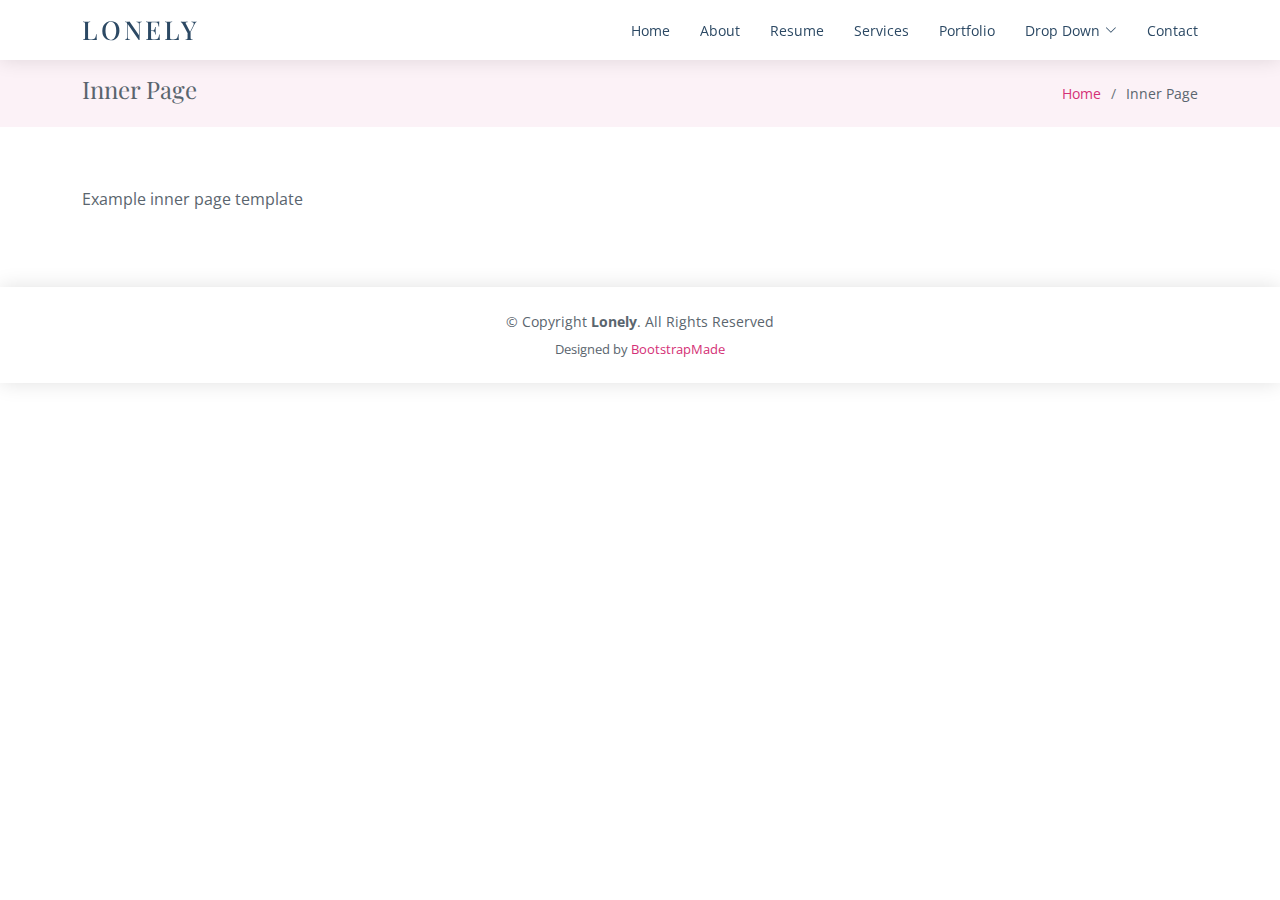
<file: inner-page.html>
<!DOCTYPE html>
<html lang="en">

<head>
  <meta charset="utf-8">
  <meta content="width=device-width, initial-scale=1.0" name="viewport">

  <title>Inner Page - Lonely Bootstrap Template</title>
  <meta content="" name="description">
  <meta content="" name="keywords">

  <!-- Favicons -->
  <link href="assets/img/favicon.png" rel="icon">
  <link href="assets/img/apple-touch-icon.png" rel="apple-touch-icon">

  <!-- Google Fonts -->
  <link href="https://fonts.googleapis.com/css?family=Open+Sans:300,300i,400,400i,600,600i,700,700i|Poppins:300,300i,400,400i,500,500i,600,600i,700,700i|Playfair+Display:400,400i,500,500i,600,600i,700,700i&subset=cyrillic" rel="stylesheet">

  <!-- Vendor CSS Files -->
  <link href="assets/vendor/bootstrap/css/bootstrap.min.css" rel="stylesheet">
  <link href="assets/vendor/bootstrap-icons/bootstrap-icons.css" rel="stylesheet">
  <link href="assets/vendor/boxicons/css/boxicons.min.css" rel="stylesheet">
  <link href="assets/vendor/glightbox/css/glightbox.min.css" rel="stylesheet">
  <link href="assets/vendor/swiper/swiper-bundle.min.css" rel="stylesheet">

  <!-- Template Main CSS File -->
  <link href="assets/css/style.css" rel="stylesheet">

  <!-- =======================================================
  * Template Name: Lonely - v4.10.0
  * Template URL: https://bootstrapmade.com/free-html-bootstrap-template-lonely/
  * Author: BootstrapMade.com
  * License: https://bootstrapmade.com/license/
  ======================================================== -->
</head>

<body>

  <!-- ======= Header ======= -->
  <header id="header" class="d-flex align-items-center">
    <div class="container d-flex align-items-center justify-content-between">

      <div class="logo">
        <h1><a href="index.html">Lonely</a></h1>
        <!-- Uncomment below if you prefer to use an image logo -->
        <!-- <a href="index.html"><img src="assets/img/logo.png" alt="" class="img-fluid"></a>-->
      </div>

      <nav id="navbar" class="navbar">
        <ul>
          <li><a class="nav-link scrollto " href="#hero">Home</a></li>
          <li><a class="nav-link scrollto" href="#about">About</a></li>
          <li><a class="nav-link scrollto" href="#resume">Resume</a></li>
          <li><a class="nav-link scrollto" href="#services">Services</a></li>
          <li><a class="nav-link scrollto" href="#portfolio">Portfolio</a></li>
          <li class="dropdown"><a href="#"><span>Drop Down</span> <i class="bi bi-chevron-down"></i></a>
            <ul>
              <li><a href="#">Drop Down 1</a></li>
              <li class="dropdown"><a href="#"><span>Deep Drop Down</span> <i class="bi bi-chevron-right"></i></a>
                <ul>
                  <li><a href="#">Deep Drop Down 1</a></li>
                  <li><a href="#">Deep Drop Down 2</a></li>
                  <li><a href="#">Deep Drop Down 3</a></li>
                  <li><a href="#">Deep Drop Down 4</a></li>
                  <li><a href="#">Deep Drop Down 5</a></li>
                </ul>
              </li>
              <li><a href="#">Drop Down 2</a></li>
              <li><a href="#">Drop Down 3</a></li>
              <li><a href="#">Drop Down 4</a></li>
            </ul>
          </li>
          <li><a class="nav-link scrollto" href="#contact">Contact</a></li>
        </ul>
        <i class="bi bi-list mobile-nav-toggle"></i>
      </nav><!-- .navbar -->

    </div>
  </header><!-- End Header -->

  <main id="main">

    <!-- ======= Breadcrumbs Section ======= -->
    <section class="breadcrumbs">
      <div class="container">

        <div class="d-flex justify-content-between align-items-center">
          <h2>Inner Page</h2>
          <ol>
            <li><a href="index.html">Home</a></li>
            <li>Inner Page</li>
          </ol>
        </div>

      </div>
    </section><!-- End Breadcrumbs Section -->

    <section class="inner-page">
      <div class="container">
        <p>
          Example inner page template
        </p>
      </div>
    </section>

  </main><!-- End #main -->

  <!-- ======= Footer ======= -->
  <footer id="footer">
    <div class="container">
      <div class="copyright">
        &copy; Copyright <strong><span>Lonely</span></strong>. All Rights Reserved
      </div>
      <div class="credits">
        <!-- All the links in the footer should remain intact. -->
        <!-- You can delete the links only if you purchased the pro version. -->
        <!-- Licensing information: https://bootstrapmade.com/license/ -->
        <!-- Purchase the pro version with working PHP/AJAX contact form: https://bootstrapmade.com/free-html-bootstrap-template-lonely/ -->
        Designed by <a href="https://bootstrapmade.com/">BootstrapMade</a>
      </div>
    </div>
  </footer><!-- End  Footer -->

  <a href="#" class="back-to-top d-flex align-items-center justify-content-center"><i class="bi bi-arrow-up-short"></i></a>

  <!-- Vendor JS Files -->
  <script src="assets/vendor/purecounter/purecounter_vanilla.js"></script>
  <script src="assets/vendor/bootstrap/js/bootstrap.bundle.min.js"></script>
  <script src="assets/vendor/glightbox/js/glightbox.min.js"></script>
  <script src="assets/vendor/isotope-layout/isotope.pkgd.min.js"></script>
  <script src="assets/vendor/swiper/swiper-bundle.min.js"></script>
  <script src="assets/vendor/waypoints/noframework.waypoints.js"></script>
  <script src="assets/vendor/php-email-form/validate.js"></script>

  <!-- Template Main JS File -->
  <script src="assets/js/main.js"></script>

</body>

</html>
</file>
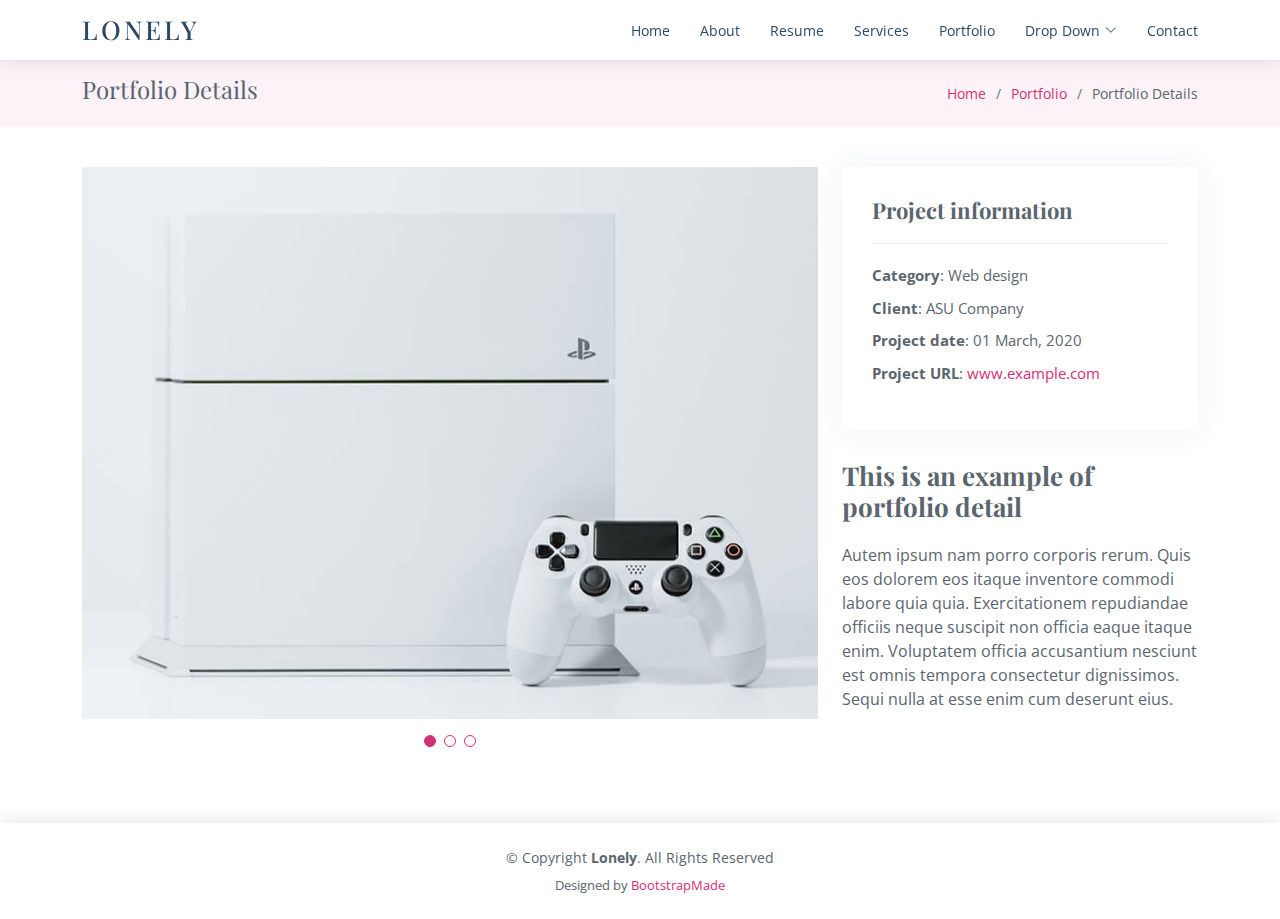
<file: portfolio-details.html>
<!DOCTYPE html>
<html lang="en">

<head>
  <meta charset="utf-8">
  <meta content="width=device-width, initial-scale=1.0" name="viewport">

  <title>Portfolio Details - Lonely Bootstrap Template</title>
  <meta content="" name="description">
  <meta content="" name="keywords">

  <!-- Favicons -->
  <link href="assets/img/favicon.png" rel="icon">
  <link href="assets/img/apple-touch-icon.png" rel="apple-touch-icon">

  <!-- Google Fonts -->
  <link href="https://fonts.googleapis.com/css?family=Open+Sans:300,300i,400,400i,600,600i,700,700i|Poppins:300,300i,400,400i,500,500i,600,600i,700,700i|Playfair+Display:400,400i,500,500i,600,600i,700,700i&subset=cyrillic" rel="stylesheet">

  <!-- Vendor CSS Files -->
  <link href="assets/vendor/bootstrap/css/bootstrap.min.css" rel="stylesheet">
  <link href="assets/vendor/bootstrap-icons/bootstrap-icons.css" rel="stylesheet">
  <link href="assets/vendor/boxicons/css/boxicons.min.css" rel="stylesheet">
  <link href="assets/vendor/glightbox/css/glightbox.min.css" rel="stylesheet">
  <link href="assets/vendor/swiper/swiper-bundle.min.css" rel="stylesheet">

  <!-- Template Main CSS File -->
  <link href="assets/css/style.css" rel="stylesheet">

  <!-- =======================================================
  * Template Name: Lonely - v4.10.0
  * Template URL: https://bootstrapmade.com/free-html-bootstrap-template-lonely/
  * Author: BootstrapMade.com
  * License: https://bootstrapmade.com/license/
  ======================================================== -->
</head>

<body>

  <!-- ======= Header ======= -->
  <header id="header" class="d-flex align-items-center">
    <div class="container d-flex align-items-center justify-content-between">

      <div class="logo">
        <h1><a href="index.html">Lonely</a></h1>
        <!-- Uncomment below if you prefer to use an image logo -->
        <!-- <a href="index.html"><img src="assets/img/logo.png" alt="" class="img-fluid"></a>-->
      </div>

      <nav id="navbar" class="navbar">
        <ul>
          <li><a class="nav-link scrollto " href="#hero">Home</a></li>
          <li><a class="nav-link scrollto" href="#about">About</a></li>
          <li><a class="nav-link scrollto" href="#resume">Resume</a></li>
          <li><a class="nav-link scrollto" href="#services">Services</a></li>
          <li><a class="nav-link scrollto" href="#portfolio">Portfolio</a></li>
          <li class="dropdown"><a href="#"><span>Drop Down</span> <i class="bi bi-chevron-down"></i></a>
            <ul>
              <li><a href="#">Drop Down 1</a></li>
              <li class="dropdown"><a href="#"><span>Deep Drop Down</span> <i class="bi bi-chevron-right"></i></a>
                <ul>
                  <li><a href="#">Deep Drop Down 1</a></li>
                  <li><a href="#">Deep Drop Down 2</a></li>
                  <li><a href="#">Deep Drop Down 3</a></li>
                  <li><a href="#">Deep Drop Down 4</a></li>
                  <li><a href="#">Deep Drop Down 5</a></li>
                </ul>
              </li>
              <li><a href="#">Drop Down 2</a></li>
              <li><a href="#">Drop Down 3</a></li>
              <li><a href="#">Drop Down 4</a></li>
            </ul>
          </li>
          <li><a class="nav-link scrollto" href="#contact">Contact</a></li>
        </ul>
        <i class="bi bi-list mobile-nav-toggle"></i>
      </nav><!-- .navbar -->

    </div>
  </header><!-- End Header -->

  <main id="main">

    <!-- ======= Breadcrumbs Section ======= -->
    <section class="breadcrumbs">
      <div class="container">

        <div class="d-flex justify-content-between align-items-center">
          <h2>Portfolio Details</h2>
          <ol>
            <li><a href="index.html">Home</a></li>
            <li><a href="portfolio.html">Portfolio</a></li>
            <li>Portfolio Details</li>
          </ol>
        </div>

      </div>
    </section><!-- Breadcrumbs Section -->

    <!-- ======= Portfolio Details Section ======= -->
    <section id="portfolio-details" class="portfolio-details">
      <div class="container">

        <div class="row gy-4">

          <div class="col-lg-8">
            <div class="portfolio-details-slider swiper">
              <div class="swiper-wrapper align-items-center">

                <div class="swiper-slide">
                  <img src="assets/img/portfolio/portfolio-1.jpg" alt="">
                </div>

                <div class="swiper-slide">
                  <img src="assets/img/portfolio/portfolio-2.jpg" alt="">
                </div>

                <div class="swiper-slide">
                  <img src="assets/img/portfolio/portfolio-3.jpg" alt="">
                </div>

              </div>
              <div class="swiper-pagination"></div>
            </div>
          </div>

          <div class="col-lg-4">
            <div class="portfolio-info">
              <h3>Project information</h3>
              <ul>
                <li><strong>Category</strong>: Web design</li>
                <li><strong>Client</strong>: ASU Company</li>
                <li><strong>Project date</strong>: 01 March, 2020</li>
                <li><strong>Project URL</strong>: <a href="#">www.example.com</a></li>
              </ul>
            </div>
            <div class="portfolio-description">
              <h2>This is an example of portfolio detail</h2>
              <p>
                Autem ipsum nam porro corporis rerum. Quis eos dolorem eos itaque inventore commodi labore quia quia. Exercitationem repudiandae officiis neque suscipit non officia eaque itaque enim. Voluptatem officia accusantium nesciunt est omnis tempora consectetur dignissimos. Sequi nulla at esse enim cum deserunt eius.
              </p>
            </div>
          </div>

        </div>

      </div>
    </section><!-- End Portfolio Details Section -->

  </main><!-- End #main -->

  <!-- ======= Footer ======= -->
  <footer id="footer">
    <div class="container">
      <div class="copyright">
        &copy; Copyright <strong><span>Lonely</span></strong>. All Rights Reserved
      </div>
      <div class="credits">
        <!-- All the links in the footer should remain intact. -->
        <!-- You can delete the links only if you purchased the pro version. -->
        <!-- Licensing information: https://bootstrapmade.com/license/ -->
        <!-- Purchase the pro version with working PHP/AJAX contact form: https://bootstrapmade.com/free-html-bootstrap-template-lonely/ -->
        Designed by <a href="https://bootstrapmade.com/">BootstrapMade</a>
      </div>
    </div>
  </footer><!-- End  Footer -->

  <a href="#" class="back-to-top d-flex align-items-center justify-content-center"><i class="bi bi-arrow-up-short"></i></a>

  <!-- Vendor JS Files -->
  <script src="assets/vendor/purecounter/purecounter_vanilla.js"></script>
  <script src="assets/vendor/bootstrap/js/bootstrap.bundle.min.js"></script>
  <script src="assets/vendor/glightbox/js/glightbox.min.js"></script>
  <script src="assets/vendor/isotope-layout/isotope.pkgd.min.js"></script>
  <script src="assets/vendor/swiper/swiper-bundle.min.js"></script>
  <script src="assets/vendor/waypoints/noframework.waypoints.js"></script>
  <script src="assets/vendor/php-email-form/validate.js"></script>

  <!-- Template Main JS File -->
  <script src="assets/js/main.js"></script>

</body>

</html>
</file>
<file: assets/css/style.css>
/**
* Template Name: Lonely - v4.10.0
* Template URL: https://bootstrapmade.com/free-html-bootstrap-template-lonely/
* Author: BootstrapMade.com
* License: https://bootstrapmade.com/license/
*/

/*--------------------------------------------------------------
# General
--------------------------------------------------------------*/
body {
  font-family: "Open Sans", sans-serif;
  color: #5a656e;
}

a {
  color: #d43076;
  text-decoration: none;
}

a:hover {
  color: #dd5a92;
  text-decoration: none;
}

h1,
h2,
h3,
h4,
h5,
h6 {
  font-family: "Playfair Display", serif;
}

/*--------------------------------------------------------------
# Back to top button
--------------------------------------------------------------*/
.back-to-top {
  position: fixed;
  visibility: hidden;
  opacity: 0;
  right: 15px;
  bottom: 15px;
  z-index: 9999;
  background: #d43076;
  width: 40px;
  height: 40px;
  border-radius: 50px;
  transition: all 0.4s;
}

.back-to-top i {
  font-size: 24px;
  color: #fff;
  line-height: 0;
}

.back-to-top:hover {
  background: #db528c;
  color: #fff;
}

.back-to-top.active {
  visibility: visible;
  opacity: 1;
}

/*--------------------------------------------------------------
# Header
--------------------------------------------------------------*/
#header {
  transition: all 0.5s;
  z-index: 997;
  transition: all 0.5s;
  height: 60px;
  background: #fff;
  box-shadow: 0px 0px 20px 0px rgba(0, 0, 0, 0.12);
}

#header .logo h1 {
  font-size: 26px;
  margin: 0;
  padding: 6px 0;
  line-height: 1;
  font-weight: 500;
  letter-spacing: 3px;
  text-transform: uppercase;
}

#header .logo h1 a,
#header .logo h1 a:hover {
  color: #2c4964;
  text-decoration: none;
}

#header .logo img {
  padding: 0;
  margin: 0;
  max-height: 40px;
}

.scrolled-offset {
  margin-top: 60px;
}

/*--------------------------------------------------------------
# Navigation Menu
--------------------------------------------------------------*/
/**
* Desktop Navigation 
*/
.navbar {
  padding: 0;
}

.navbar ul {
  margin: 0;
  padding: 0;
  display: flex;
  list-style: none;
  align-items: center;
}

.navbar li {
  position: relative;
}

.navbar a,
.navbar a:focus {
  display: flex;
  align-items: center;
  justify-content: space-between;
  padding: 10px 0 10px 30px;
  font-size: 14px;
  color: #2c4964;
  white-space: nowrap;
  transition: 0.3s;
}

.navbar a i,
.navbar a:focus i {
  font-size: 12px;
  line-height: 0;
  margin-left: 5px;
}

.navbar a:hover,
.navbar .active,
.navbar .active:focus,
.navbar li:hover>a {
  color: #d43076;
}

.navbar .dropdown ul {
  display: block;
  position: absolute;
  left: 14px;
  top: 100%;
  margin: 0;
  padding: 10px 0;
  z-index: 99;
  opacity: 0;
  visibility: hidden;
  background: #fff;
  box-shadow: 0px 0px 30px rgba(127, 137, 161, 0.25);
  transition: 0.3s;
  border-radius: 4px;
}

.navbar .dropdown ul li {
  min-width: 200px;
}

.navbar .dropdown ul a {
  padding: 10px 20px;
  text-transform: none;
}

.navbar .dropdown ul a i {
  font-size: 12px;
}

.navbar .dropdown ul a:hover,
.navbar .dropdown ul .active:hover,
.navbar .dropdown ul li:hover>a {
  color: #d43076;
}

.navbar .dropdown:hover>ul {
  opacity: 1;
  visibility: visible;
}

.navbar .dropdown .dropdown ul {
  top: 0;
  left: calc(100% - 30px);
  visibility: hidden;
}

.navbar .dropdown .dropdown:hover>ul {
  opacity: 1;
  top: 0;
  left: 100%;
  visibility: visible;
}

@media (max-width: 1366px) {
  .navbar .dropdown .dropdown ul {
    left: -90%;
  }

  .navbar .dropdown .dropdown:hover>ul {
    left: -100%;
  }
}

/**
* Mobile Navigation 
*/
.mobile-nav-toggle {
  color: #2c4964;
  font-size: 28px;
  cursor: pointer;
  display: none;
  line-height: 0;
  transition: 0.5s;
}

.mobile-nav-toggle.bi-x {
  color: #fff;
}

@media (max-width: 991px) {
  .mobile-nav-toggle {
    display: block;
  }

  .navbar ul {
    display: none;
  }
}

.navbar-mobile {
  position: fixed;
  overflow: hidden;
  top: 0;
  right: 0;
  left: 0;
  bottom: 0;
  background: rgba(13, 21, 29, 0.6);
  transition: 0.3s;
  z-index: 998;
}

.navbar-mobile .mobile-nav-toggle {
  position: absolute;
  top: 15px;
  right: 15px;
}

.navbar-mobile ul {
  display: block;
  position: absolute;
  top: 55px;
  right: 15px;
  bottom: 15px;
  left: 15px;
  padding: 10px 0;
  border-radius: 10px;
  background-color: #fff;
  overflow-y: auto;
  transition: 0.3s;
}

.navbar-mobile a,
.navbar-mobile a:focus {
  padding: 10px 20px;
  font-size: 15px;
  color: #2c4964;
}

.navbar-mobile a:hover,
.navbar-mobile .active,
.navbar-mobile li:hover>a {
  color: #d43076;
}

.navbar-mobile .getstarted,
.navbar-mobile .getstarted:focus {
  margin: 15px;
}

.navbar-mobile .dropdown ul {
  position: static;
  display: none;
  margin: 10px 20px;
  padding: 10px 0;
  z-index: 99;
  opacity: 1;
  visibility: visible;
  background: #fff;
  box-shadow: 0px 0px 30px rgba(127, 137, 161, 0.25);
}

.navbar-mobile .dropdown ul li {
  min-width: 200px;
}

.navbar-mobile .dropdown ul a {
  padding: 10px 20px;
}

.navbar-mobile .dropdown ul a i {
  font-size: 12px;
}

.navbar-mobile .dropdown ul a:hover,
.navbar-mobile .dropdown ul .active:hover,
.navbar-mobile .dropdown ul li:hover>a {
  color: #d43076;
}

.navbar-mobile .dropdown>.dropdown-active {
  display: block;
}

/*--------------------------------------------------------------
# Hero Section
--------------------------------------------------------------*/
#hero {
  width: 100%;
  height: 75vh;
  background: url("../img/img1.jpeg") top center;
  background-size: cover;
  padding: 0 15px;
}

#hero h1 {
  margin: 0 0 10px 0;
  font-size: 48px;
  font-weight: 700;
  line-height: 56px;
  color: #fff;
}

#hero h2 {
  color: #eee;
  margin-bottom: 10px;
  font-size: 24px;
  font-weight: 300;
  font-family: "Poppins", sans-serif;
}

#hero .btn-get-started {
  font-size: 64px;
  transition: 0.5s;
  color: #fff;
  height: 60px;
}

#hero .btn-get-started:hover {
  padding-top: 10px;
  color: #d43076;
}

@media (min-width: 1024px) {
  #hero {
    background-attachment: fixed;
  }
}

@media (max-width: 768px) {
  #hero h1 {
    font-size: 28px;
    line-height: 36px;
  }

  #hero h2 {
    font-size: 18px;
    line-height: 24px;
    margin-bottom: 30px;
  }
}

/*--------------------------------------------------------------
# Sections General
--------------------------------------------------------------*/
section {
  padding: 60px 0;
}

.section-bg {
  background: linear-gradient(180deg, #f2f6f9 0%, #fff 100%);
}

.section-title {
  padding-bottom: 30px;
}

.section-title h2 {
  font-size: 32px;
  font-weight: bold;
  margin-bottom: 15px;
  padding-bottom: 15px;
  position: relative;
  color: #345676;
}

.section-title h2::after {
  content: "";
  position: absolute;
  display: block;
  width: 50px;
  height: 3px;
  background: #d43076;
  bottom: 0;
  left: 0;
}

.section-title p {
  margin-bottom: 0;
}

/*--------------------------------------------------------------
# Breadcrumbs
--------------------------------------------------------------*/
.breadcrumbs {
  padding: 15px 0;
  background-color: #fcf2f7;
  min-height: 40px;
}

.breadcrumbs h2 {
  font-size: 24px;
  font-weight: 300;
}

.breadcrumbs ol {
  display: flex;
  flex-wrap: wrap;
  list-style: none;
  padding: 0;
  margin: 0;
  font-size: 14px;
}

.breadcrumbs ol li+li {
  padding-left: 10px;
}

.breadcrumbs ol li+li::before {
  display: inline-block;
  padding-right: 10px;
  color: #6c757d;
  content: "/";
}

@media (max-width: 768px) {
  .breadcrumbs .d-flex {
    display: block !important;
  }

  .breadcrumbs ol {
    display: block;
  }

  .breadcrumbs ol li {
    display: inline-block;
  }
}

/*--------------------------------------------------------------
# About
--------------------------------------------------------------*/
.about .content {
  padding: 30px 0;
}

.about .content h3 {
  font-weight: 500;
  font-size: 34px;
  color: #2c4964;
}

.about .content p {
  margin-bottom: 0;
}

.about .content .count-box {
  padding: 20px 0;
  width: 100%;
}

.about .content .count-box i {
  display: block;
  font-size: 36px;
  color: #eeafca;
  float: left;
  line-height: 0;
}

.about .content .count-box span {
  font-size: 36px;
  line-height: 20px;
  display: block;
  font-weight: 700;
  color: #2c4964;
  margin-left: 50px;
  font-family: "Playfair Display", serif;
}

.about .content .count-box p {
  padding: 15px 0 0 0;
  margin: 0 0 0 50px;
  font-family: "Playfair Display", serif;
  font-size: 14px;
  color: #437099;
}

.about .content .count-box a {
  font-weight: 600;
  display: block;
  margin-top: 20px;
  color: #437099;
  font-size: 15px;
  font-family: "Poppins", sans-serif;
  transition: ease-in-out 0.3s;
}

.about .content .count-box a:hover {
  color: #6b96be;
}

.about .image {
  background-size: cover;
  min-height: 400px;
}

@media (max-width: 991px) {
  .about .image {
    text-align: center;
  }

  .about .image img {
    max-width: 80%;
  }
}

@media (max-width: 667px) {
  .about .image img {
    max-width: 100%;
  }
}

.about .image1 {
  background: url("../img/portfolio/pasarro.jpg") center center no-repeat;
}

.about .image2 {
  background: url("../img/portfolio/boldehome.jpg") center center no-repeat;
}


.about .image3 {
  background: url("../img/portfolio/doctorxeam.jpg") center center no-repeat;
}

/*--------------------------------------------------------------
# Skills
--------------------------------------------------------------*/
.skills .progress {
  height: 50px;
  display: block;
  background: none;
}

.skills .progress .skill {
  padding: 10px 0;
  margin: 0 0 6px 0;
  text-transform: uppercase;
  display: block;
  font-weight: 600;
  font-family: "Poppins", sans-serif;
  color: #2c4964;
}

.skills .progress .skill .val {
  float: right;
  font-style: normal;
}

.skills .progress-bar-wrap {
  background: #fbeaf1;
}

.skills .progress-bar {
  width: 1px;
  height: 10px;
  transition: 0.9s;
  background-color: #dd5a92;
}

/*--------------------------------------------------------------
# Resume
--------------------------------------------------------------*/
.resume .resume-title {
  font-size: 26px;
  font-weight: 500;
  margin-top: 20px;
  margin-bottom: 20px;
  color: #4b7dab;
  font-family: "Poppins", sans-serif;
}

.resume .resume-item {
  padding: 0 0 20px 20px;
  margin-top: -2px;
  border-left: 2px solid #d43076;
  position: relative;
}

.resume .resume-item h4 {
  line-height: 18px;
  font-size: 18px;
  font-weight: 600;
  color: #2c4964;
  margin-bottom: 10px;
}

.resume .resume-item h5 {
  font-size: 16px;
  background: #e4ebf3;
  padding: 5px 15px;
  display: inline-block;
  font-weight: 400;
  margin-bottom: 10px;
  font-family: "Poppins", sans-serif;
}

.resume .resume-item ul {
  padding-left: 20px;
}

.resume .resume-item ul li {
  padding-bottom: 10px;
}

.resume .resume-item:last-child {
  padding-bottom: 0;
}

.resume .resume-item::before {
  content: "";
  position: absolute;
  width: 16px;
  height: 16px;
  border-radius: 50px;
  left: -9px;
  top: 0;
  background: #fff;
  border: 2px solid #d43076;
}

/*--------------------------------------------------------------
# Services
--------------------------------------------------------------*/
.services .icon-box {
  padding: 20px 15px;
  position: relative;
  overflow: hidden;
  background: #fff;
  box-shadow: 0 0 29px 0 rgba(68, 88, 144, 0.2);
  transition: all 0.3s ease-in-out;
  border-radius: 8px;
  text-align: center;
  z-index: 1;
}

.services .icon-box::before {
  content: "";
  position: absolute;
  top: 0;
  left: 0;
  right: 0;
  height: 0;
  transition: ease-in-out 0.3s;
  z-index: -1;
}

.services .icon-box:hover::before {
  background: #d43076;
  height: 100%;
  border-radius: 0px;
}

.services .icon {
  margin: 0 auto 30px auto;
  padding-top: 10px;
  display: inline-block;
  text-align: center;
  border-radius: 50%;
  width: 60px;
  height: 60px;
  background: #d43076;
  transition: all 0.3s ease-in-out;
}

.services .icon i {
  font-size: 36px;
  line-height: 1;
  color: #fff;
}

.services .title {
  font-weight: 700;
  margin-bottom: 15px;
  font-size: 18px;
}

.services .title a {
  color: #111;
}

.services .description {
  font-size: 15px;
  line-height: 24px;
  margin-bottom: 0;
}

.services .icon-box:hover .title a,
.services .icon-box:hover .description {
  color: #fff;
}

.services .icon-box:hover .icon {
  background: #fff;
}

.services .icon-box:hover .icon i {
  color: #d43076;
}

@media (max-width: 768px) {
  .services .icon-box::before {
    bottom: 60%;
  }
}

/*--------------------------------------------------------------
# Portfolio
--------------------------------------------------------------*/
.portfolio .portfolio-item {
  margin-bottom: 30px;
}

.portfolio #portfolio-flters {
  padding: 0;
  margin: 0 auto 35px auto;
  list-style: none;
  text-align: center;
  background: #fff;
  border-radius: 50px;
  padding: 2px 15px;
  box-shadow: 0px 2px 15px rgba(0, 0, 0, 0.08);
}

.portfolio #portfolio-flters li {
  cursor: pointer;
  display: inline-block;
  padding: 10px 15px 8px 15px;
  font-size: 14px;
  font-weight: 600;
  line-height: 1;
  text-transform: uppercase;
  color: #5a656e;
  margin-bottom: 5px;
  transition: all 0.3s ease-in-out;
}

.portfolio #portfolio-flters li:hover,
.portfolio #portfolio-flters li.filter-active {
  color: #d43076;
}

.portfolio #portfolio-flters li:last-child {
  margin-right: 0;
}

.portfolio .portfolio-wrap {
  transition: 0.3s;
  position: relative;
  overflow: hidden;
  z-index: 1;
}

.portfolio .portfolio-wrap::before {
  content: "";
  background: rgba(44, 73, 100, 0.6);
  position: absolute;
  left: 30px;
  right: 30px;
  top: 30px;
  bottom: 30px;
  transition: all ease-in-out 0.3s;
  z-index: 2;
  opacity: 0;
}

.portfolio .portfolio-wrap .portfolio-info {
  opacity: 0;
  position: absolute;
  top: 10%;
  left: 0;
  right: 0;
  text-align: center;
  z-index: 3;
  transition: all ease-in-out 0.3s;
}

.portfolio .portfolio-wrap .portfolio-info h4 {
  font-size: 20px;
  color: #fff;
  font-weight: 600;
}

.portfolio .portfolio-wrap .portfolio-info p {
  color: #ffffff;
  font-size: 14px;
  text-transform: uppercase;
}

.portfolio .portfolio-wrap .portfolio-links {
  opacity: 0;
  left: 0;
  right: 0;
  bottom: 10%;
  text-align: center;
  z-index: 3;
  position: absolute;
  transition: all ease-in-out 0.3s;
}

.portfolio .portfolio-wrap .portfolio-links a {
  color: #fff;
  margin: 0 2px;
  font-size: 28px;
  display: inline-block;
  transition: 0.3s;
}

.portfolio .portfolio-wrap .portfolio-links a:hover {
  color: #e684ae;
}

.portfolio .portfolio-wrap:hover::before {
  top: 0;
  left: 0;
  right: 0;
  bottom: 0;
  opacity: 1;
}

.portfolio .portfolio-wrap:hover .portfolio-info {
  opacity: 1;
  top: calc(50% - 48px);
}

.portfolio .portfolio-wrap:hover .portfolio-links {
  opacity: 1;
  bottom: calc(50% - 50px);
}

/*--------------------------------------------------------------
# Portfolio Details
--------------------------------------------------------------*/
.portfolio-details {
  padding-top: 40px;
}

.portfolio-details .portfolio-details-slider img {
  width: 100%;
}

.portfolio-details .portfolio-details-slider .swiper-pagination {
  margin-top: 20px;
  position: relative;
}

.portfolio-details .portfolio-details-slider .swiper-pagination .swiper-pagination-bullet {
  width: 12px;
  height: 12px;
  background-color: #fff;
  opacity: 1;
  border: 1px solid #d43076;
}

.portfolio-details .portfolio-details-slider .swiper-pagination .swiper-pagination-bullet-active {
  background-color: #d43076;
}

.portfolio-details .portfolio-info {
  padding: 30px;
  box-shadow: 0px 0 30px rgba(44, 73, 100, 0.08);
}

.portfolio-details .portfolio-info h3 {
  font-size: 22px;
  font-weight: 700;
  margin-bottom: 20px;
  padding-bottom: 20px;
  border-bottom: 1px solid #eee;
}

.portfolio-details .portfolio-info ul {
  list-style: none;
  padding: 0;
  font-size: 15px;
}

.portfolio-details .portfolio-info ul li+li {
  margin-top: 10px;
}

.portfolio-details .portfolio-description {
  padding-top: 30px;
}

.portfolio-details .portfolio-description h2 {
  font-size: 26px;
  font-weight: 700;
  margin-bottom: 20px;
}

.portfolio-details .portfolio-description p {
  padding: 0;
}

/*--------------------------------------------------------------
# Testimonials
--------------------------------------------------------------*/
.testimonials .testimonials-carousel,
.testimonials .testimonials-slider {
  overflow: hidden;
}

.testimonials .testimonial-item {
  box-sizing: content-box;
  min-height: 320px;
}

.testimonials .testimonial-item .testimonial-img {
  width: 90px;
  border-radius: 50%;
  margin: -40px 0 0 40px;
  position: relative;
  z-index: 2;
  border: 6px solid #fff;
  box-shadow: 0px 5px 15px rgba(0, 0, 0, 0.1);
}

.testimonials .testimonial-item h3 {
  font-size: 18px;
  font-weight: bold;
  margin: 10px 0 5px 45px;
  color: #2c4964;
}

.testimonials .testimonial-item h4 {
  font-size: 14px;
  color: #6b96be;
  margin: 0 0 0 45px;
}

.testimonials .testimonial-item .quote-icon-left,
.testimonials .testimonial-item .quote-icon-right {
  color: #f7d9e6;
  font-size: 26px;
}

.testimonials .testimonial-item .quote-icon-left {
  display: inline-block;
  left: -5px;
  position: relative;
}

.testimonials .testimonial-item .quote-icon-right {
  display: inline-block;
  right: -5px;
  position: relative;
  top: 10px;
}

.testimonials .testimonial-item p {
  font-style: italic;
  margin: 0 15px 0 15px;
  padding: 20px 20px 60px 20px;
  background: #fff;
  position: relative;
  border-radius: 6px;
  position: relative;
  z-index: 1;
  box-shadow: 0px 2px 15px rgba(0, 0, 0, 0.1);
}

.testimonials .swiper-pagination {
  margin-top: 20px;
  position: relative;
}

.testimonials .swiper-pagination .swiper-pagination-bullet {
  width: 12px;
  height: 12px;
  background-color: #fff;
  opacity: 1;
  border: 1px solid #d43076;
}

.testimonials .swiper-pagination .swiper-pagination-bullet-active {
  background-color: #d43076;
}

@media (max-width: 767px) {
  .testimonials {
    margin: 30px 10px;
  }
}

/*--------------------------------------------------------------
# Contact
--------------------------------------------------------------*/
.contact .contact-about h3 {
  font-size: 36px;
  margin: 0 0 10px 0;
  padding: 0;
  line-height: 1;
  font-weight: 300;
  letter-spacing: 3px;
  text-transform: uppercase;
  color: #d43076;
}

.contact .contact-about p {
  font-size: 14px;
  line-height: 24px;
  font-family: "Playfair Display", serif;
  color: #3c6387;
}

.contact .social-links {
  padding-bottom: 20px;
}

.contact .social-links a {
  font-size: 18px;
  display: inline-block;
  background: #fff;
  color: #d43076;
  line-height: 0;
  padding: 8px 0;
  margin-right: 4px;
  border-radius: 50%;
  text-align: center;
  width: 36px;
  height: 36px;
  transition: 0.3s;
  border: 1px solid #d43076;
}

.contact .social-links a:hover {
  background: #d43076;
  color: #fff;
}

.contact .info {
  color: #5a656e;
}

.contact .info i {
  font-size: 32px;
  color: #d43076;
  line-height: 0;
  margin-right: 15px;
}

.contact .info p {
  font-size: 14px;
  margin: 0;
}

.contact .php-email-form .error-message {
  display: none;
  color: #fff;
  background: #ed3c0d;
  text-align: left;
  padding: 15px;
  font-weight: 600;
}

.contact .php-email-form .error-message br+br {
  margin-top: 25px;
}

.contact .php-email-form .sent-message {
  display: none;
  color: #fff;
  background: #18d26e;
  text-align: center;
  padding: 15px;
  font-weight: 600;
}

.contact .php-email-form .loading {
  display: none;
  background: #fff;
  text-align: center;
  padding: 15px;
}

.contact .php-email-form .loading:before {
  content: "";
  display: inline-block;
  border-radius: 50%;
  width: 24px;
  height: 24px;
  margin: 0 10px -6px 0;
  border: 3px solid #18d26e;
  border-top-color: #eee;
  -webkit-animation: animate-loading 1s linear infinite;
  animation: animate-loading 1s linear infinite;
}

.contact .php-email-form input,
.contact .php-email-form textarea {
  border-radius: 0;
  box-shadow: none;
  font-size: 14px;
}

.contact .php-email-form input:focus,
.contact .php-email-form textarea:focus {
  border-color: #d43076;
}

.contact .php-email-form button[type=submit] {
  background: #d43076;
  border: 0;
  padding: 10px 24px;
  color: #fff;
  transition: 0.4s;
  border-radius: 50px;
}

.contact .php-email-form button[type=submit]:hover {
  background: #dd5a92;
}

@-webkit-keyframes animate-loading {
  0% {
    transform: rotate(0deg);
  }

  100% {
    transform: rotate(360deg);
  }
}

@keyframes animate-loading {
  0% {
    transform: rotate(0deg);
  }

  100% {
    transform: rotate(360deg);
  }
}

/*--------------------------------------------------------------
# Footer
--------------------------------------------------------------*/
#footer {
  background: #fff;
  padding: 24px 0;
  font-size: 14px;
  box-shadow: 0px 0 20px 0 rgba(0, 0, 0, 0.12);
}

#footer .copyright {
  text-align: center;
}

#footer .credits {
  padding-top: 8px;
  text-align: center;
  font-size: 13px;
}
</file>
